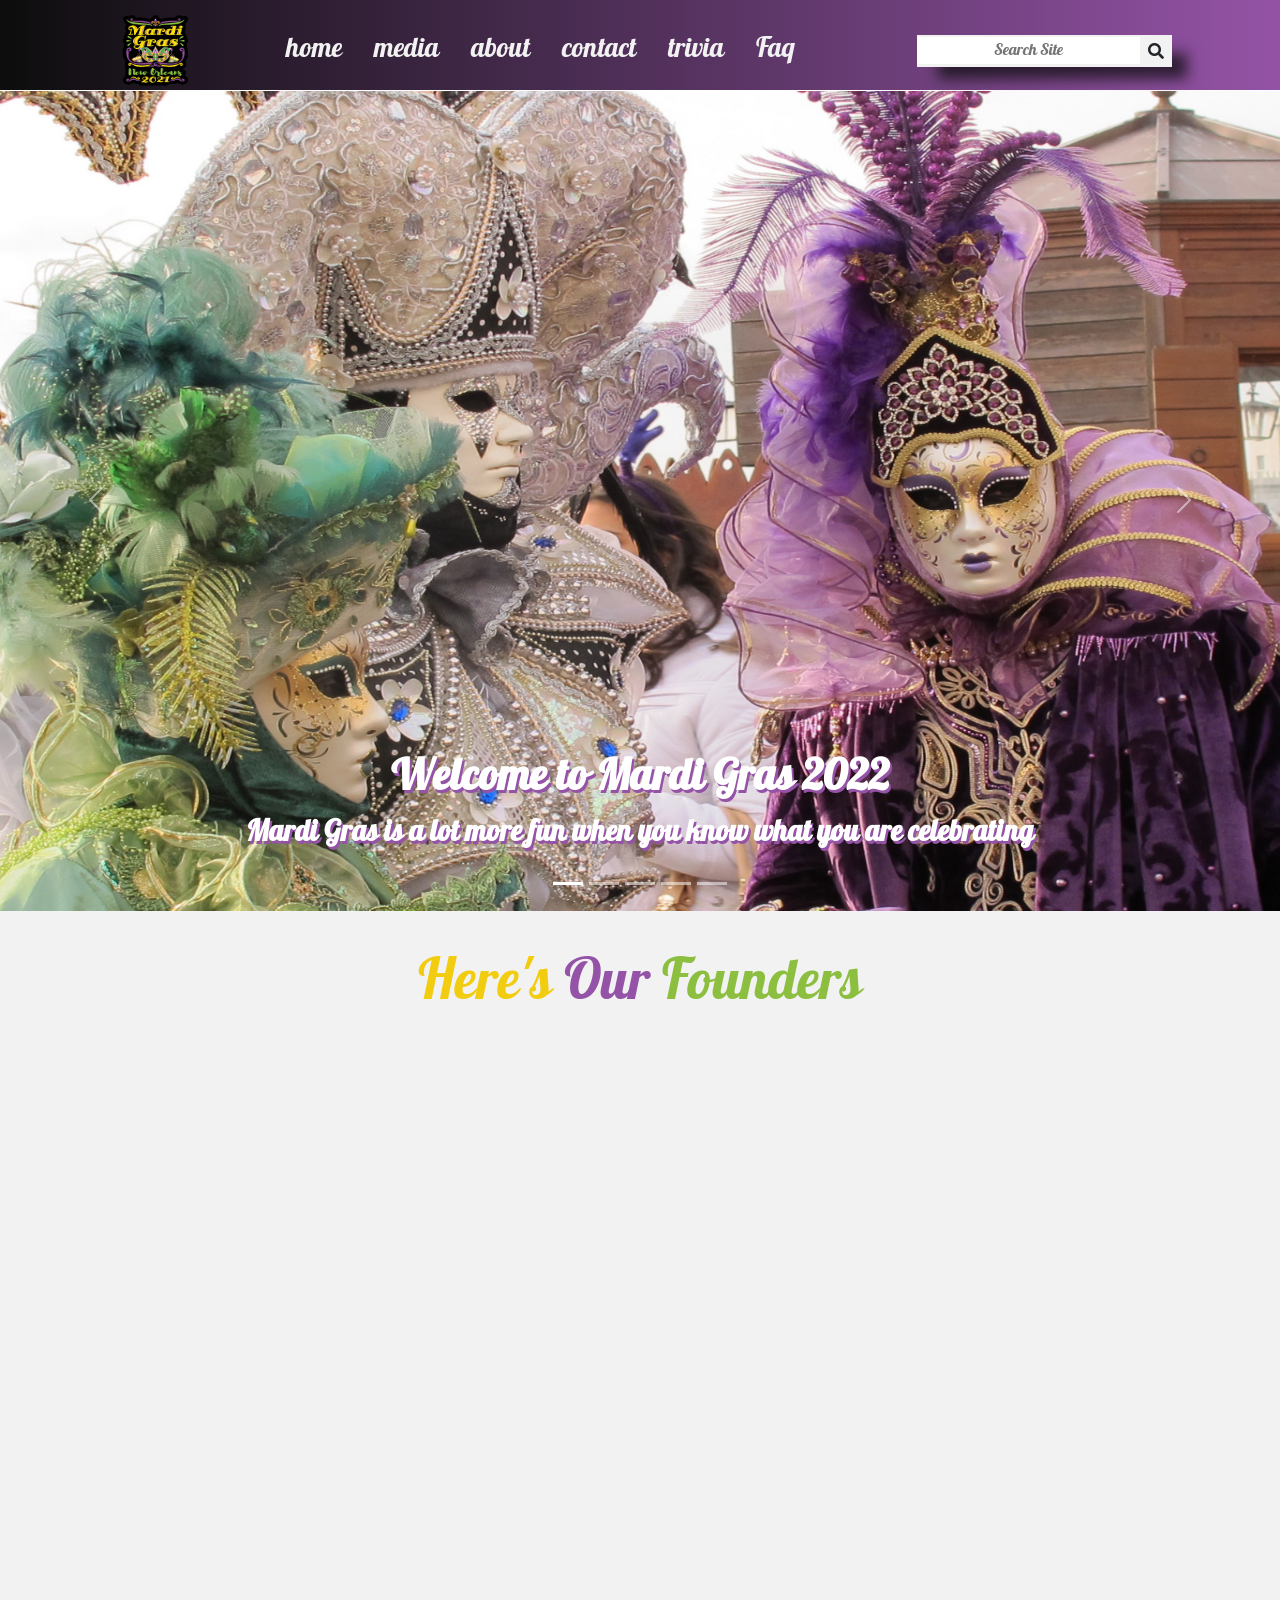
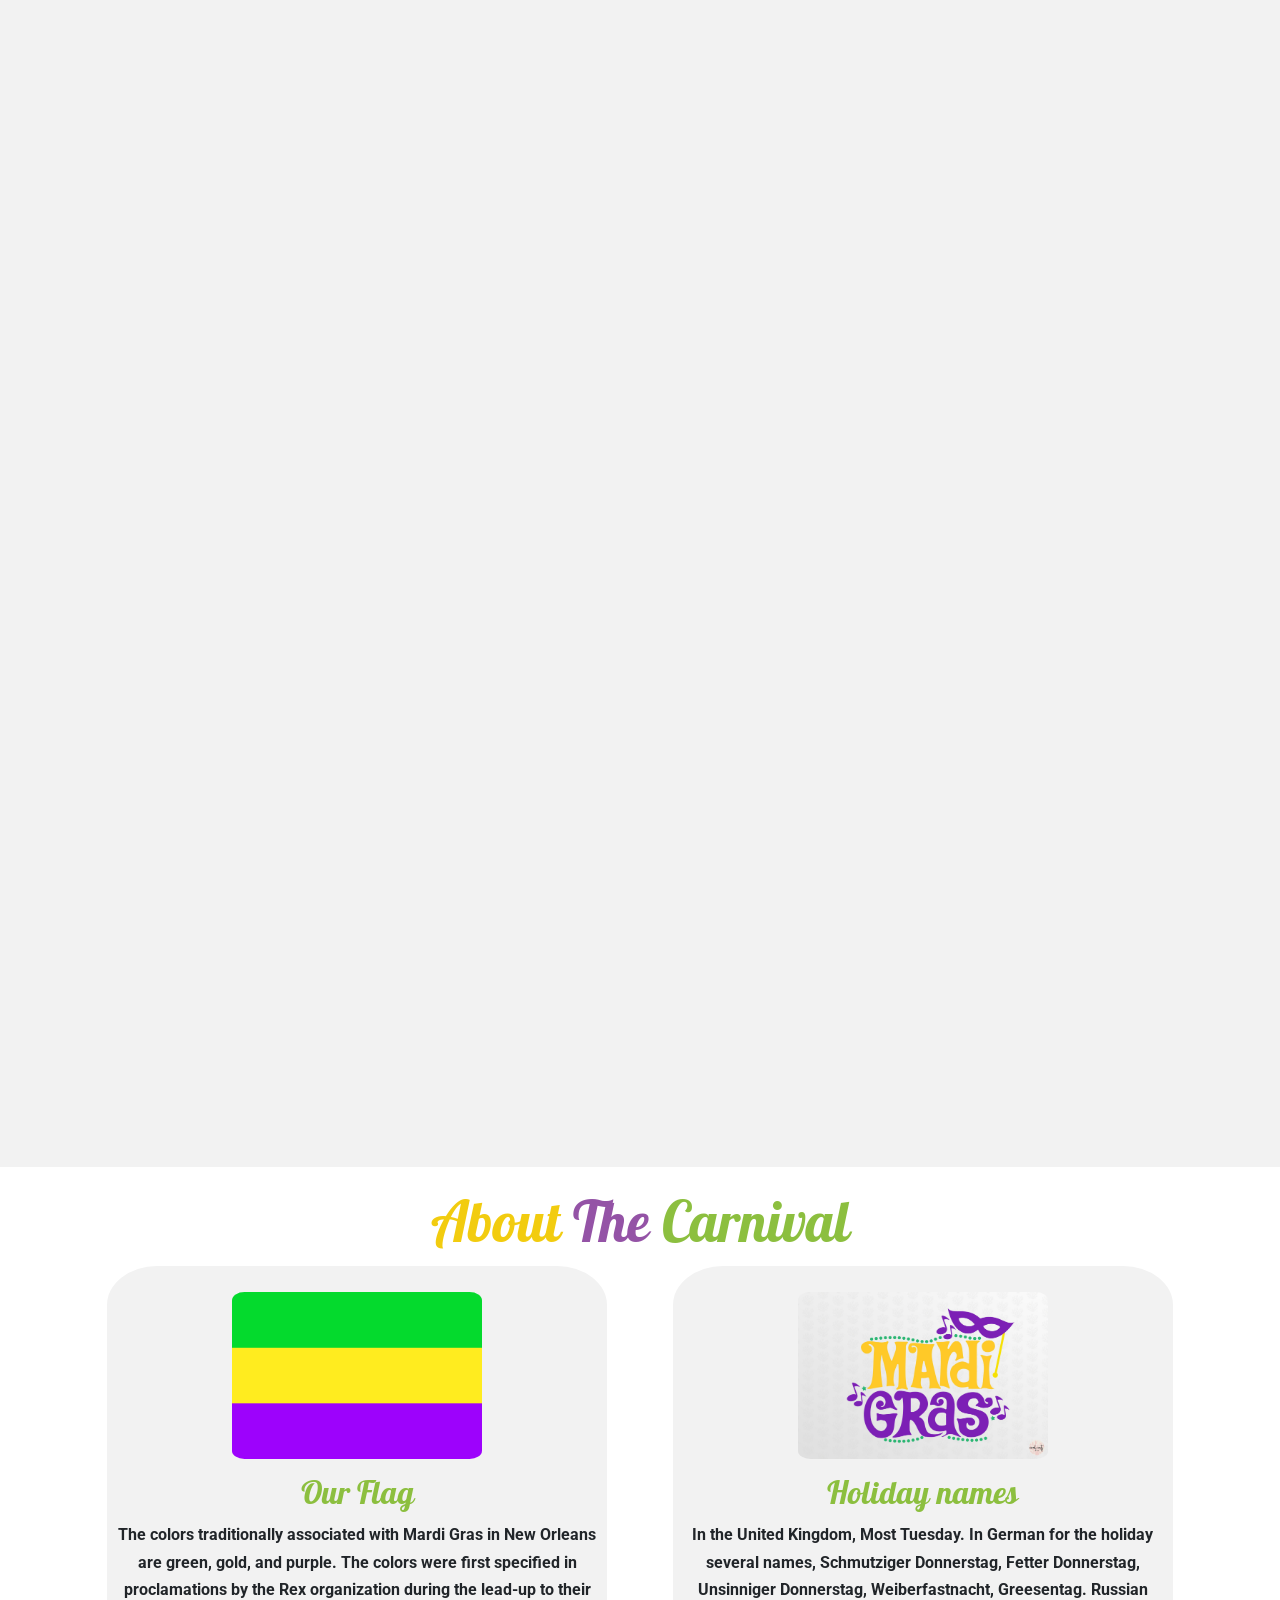
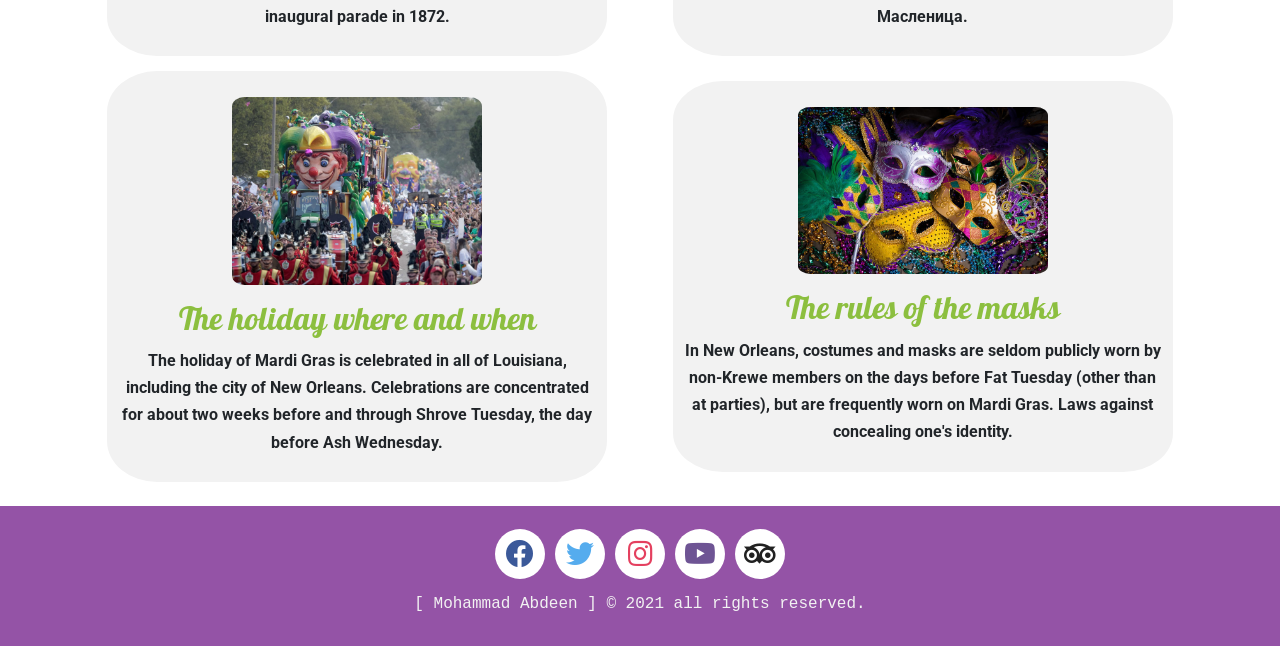
<file: index.html>
<!DOCTYPE html>
<html lang="en">

<head>
    <meta charset="UTF-8">
    <meta http-equiv="X-UA-Compatible" content="IE=edge">
    <meta name="viewport" content="width=device-width, initial-scale=1.0">
    <meta name="theme-color" content="#894D9A" />
    <title>Mardi Gras New Orleans</title>
    <link rel="shortcut icon" href="images/logo.png">
    <!-- BootStrap File -->
    <link rel="stylesheet" href="bootstrap.min.css">
    <!-- Mardi Gras Main File -->
    <link rel="stylesheet" href="style.css">
    <!-- Render All Elements Normaly -->
    <link rel="stylesheet" href="normalize.css">
    <!-- Font Awesome Library -->
    <link rel="stylesheet" href="all.min.css">
    <link rel="stylesheet" href="https://cdnjs.cloudflare.com/ajax/libs/font-awesome/4.7.0/css/font-awesome.min.css">
    <!--AOS -->
    <link rel="stylesheet" href="https://unpkg.com/aos@next/dist/aos.css" />
    <!-- Google Fonts -->
    <!-- Pattaya Font -->
    <link rel="preconnect" href="https://fonts.googleapis.com">
    <link rel="preconnect" href="https://fonts.gstatic.com" crossorigin>
    <link href="https://fonts.googleapis.com/css2?family=Pattaya&display=swap" rel="stylesheet">
    <!-- Henny Penny -->
    <link rel="preconnect" href="https://fonts.googleapis.com">
    <link rel="preconnect" href="https://fonts.gstatic.com" crossorigin>
    <link href="https://fonts.googleapis.com/css2?family=Henny+Penny&display=swap" rel="stylesheet">
    <!-- Roboto Font -->
    <link rel="preconnect" href="https://fonts.googleapis.com">
    <link rel="preconnect" href="https://fonts.gstatic.com" crossorigin>
    <link href="https://fonts.googleapis.com/css2?family=Roboto&display=swap" rel="stylesheet">
    <!-- JavaScript File -->
    <script defer src="script.js"></script>
    <!-- BS JS File -->
    <script src="https://cdn.jsdelivr.net/npm/bootstrap@5.1.0/dist/js/bootstrap.bundle.min.js"
        integrity="sha384-U1DAWAznBHeqEIlVSCgzq+c9gqGAJn5c/t99JyeKa9xxaYpSvHU5awsuZVVFIhvj"
        crossorigin="anonymous"></script>
</head>

<body>
    <!-- Start Header (NavBar) -->
    <header>
        <div class="container-fluid navfluid">
            <div class="container">
                <div class="navbar">
                    <div class="menuBtn">
                        <div class="hamNavMenu"></div>
                    </div>
                    <img class="logoNav" src="images/logo.png" alt="">
                    <div id="linksNav_id" class="linksNav">
                        <a href="index.html">home</a>
                        <a href="media.html">media</a>
                        <a href="about.html">about</a>
                        <a href="contact.html">contact</a>
                        <a href="trivia.html">trivia</a>
                        <a href="faq.html">Faq </a>
                        <a href="#"></a>
                    </div>
                    <div class="search">
                        <input type="text" placeholder="Search Site">
                        <i class="logoS fas fa-search"></i>
                    </div>
                </div>
            </div>
        </div>
    </header>
    <!-- End Header (NavBar) -->
    <!-- Start Slider -->
    <div class="mini-screen-pic">Welcome to Mardi Gras 2022</div>
    <div id="carouselExampleCaptions" class="carousel slide carousel-none" data-bs-ride="carousel">
        <div class="carousel-indicators">
            <button type="button" data-bs-target="#carouselExampleCaptions" data-bs-slide-to="0" class="active"
                aria-current="true" aria-label="Slide 1"></button>
            <button type="button" data-bs-target="#carouselExampleCaptions" data-bs-slide-to="1"
                aria-label="Slide 2"></button>
            <button type="button" data-bs-target="#carouselExampleCaptions" data-bs-slide-to="2"
                aria-label="Slide 3"></button>
            <button type="button" data-bs-target="#carouselExampleCaptions" data-bs-slide-to="3"
                aria-label="Slide 4"></button>
            <button type="button" data-bs-target="#carouselExampleCaptions" data-bs-slide-to="4"
                aria-label="Slide 5"></button>
        </div>
        <div class="carousel-inner">
            <div class="carousel-item active">
                <img src="images/edoardo-maresca-VsIcWolOLNo-unsplash.jpg" class="d-block w-100 sliderPics" alt="...">
                <div class="carousel-caption d-none d-md-block">
                    <h5>Welcome to Mardi Gras 2022</h5>
                    <p>Mardi Gras is a lot more fun when you know what you are celebrating</p>
                </div>
            </div>
            <div class="carousel-item">
                <img src="images/mardi3g.jpg" class="d-block w-100 sliderPics" alt="...">
                <div class="carousel-caption d-none d-md-block">
                    <h5>Mardi Gras Carnival all year long</h5>
                    <p>Come see where Mardi Gras is made</p>
                </div>
            </div>
            <div class="carousel-item">
                <img src="images/pexels-wendy-wei-1190298.jpg" class="d-block w-100 sliderPics" alt="...">
                <div class="carousel-caption d-none d-md-block">
                    <h5>Mardi Gras Carnival all year long</h5>
                    <p>Mardi Gras is a lot more fun when you know what you are celebrating</p>
                </div>
            </div>
            <div class="carousel-item">
                <img src="images/pexels-polina-kovaleva-8404564.jpg" class="d-block w-100 sliderPics" alt="...">
                <div class="carousel-caption d-none d-md-block">
                    <h5>traditionally associated with Mardi</h5>
                    <p>The colors traditionally associated with Mardi Gras in New Orleans are green, gold, and purple
                    </p>
                </div>
            </div>
            <div class="carousel-item">
                <img src="images/mardi5.jpg" class="d-block w-100 sliderPics" alt="...">
                <div class="carousel-caption d-none d-md-block">
                    <h5>Mardi Gras New Orleans</h5>
                    <p>Mardi Gras 2022 falls on Tuesday</p>
                </div>
            </div>
        </div>
        <button class="carousel-control-prev" type="button" data-bs-target="#carouselExampleCaptions"
            data-bs-slide="prev">
            <span class="carousel-control-prev-icon" aria-hidden="true"></span>
            <span class="visually-hidden">Previous</span>
        </button>
        <button class="carousel-control-next" type="button" data-bs-target="#carouselExampleCaptions"
            data-bs-slide="next">
            <span class="carousel-control-next-icon" aria-hidden="true"></span>
            <span class="visually-hidden">Next</span>
        </button>
    </div>
    <!-- End Slider -->
    <!-- Start Founders Cards -->
    <div class="container-fluid Founders">
        <div class="container">
            <h1 class="h1_main"><span class="s1">Here's</span> <span class="s2">Our</span> Founders</h1>
            <section class="card" data-aos="fade-left">
                <img src="images/hotel 1.jpg" alt="">
                <div>
                    <h3>Royal Frenchmen Hotel & Bar</h3>
                    <p>Facing Washington Square in the heart of Faubourg Marigny, the two masonry townhouses at 700-06
                        Frenchmen Street have a
                        commanding presence. The property was originally acquired in 1843 by Julien Lacroix, a
                        Cuban-born businessman and
                        free-man-of-color, who likely oversaw</p>
                    <a href="https://www.royalfrenchmenhotel.com/" class="btn">Vist Site</a>
                </div>
            </section>
            <section class="card" data-aos="fade-right">
                <img src="images/Garden District Hotel.jpg" alt="">
                <div>
                    <h3>Garden District Hotel</h3>
                    <p>16 blocks from the French Quarter
                        15 blocks to the New Orleans Convention Center, Superdome, Museums, and Arts District
                        1.5 miles to Louisiana Superdome/New Orleans Arena
                        3.5 miles to Audubon Zoo
                        12 blocks to the IMAX Theatre and the Aquarium of the Americas</p>
                    <a href="https://www.gardendistricthotelcollection.com/" class="btn">Vist Site</a>
                </div>
            </section>
            <section class="card" data-aos="fade-left">
                <img src="images/st hotel.jpg" alt="">
                <div>
                    <h3>St.Christopher Hotel</h3>
                    <p>Located at the foot of Magazine Street just steps from the hip Warehouse District and historic
                        French Quarter, the Best
                        Western Plus St. Christopher Hotel offers boutique luxury in an exquisite 1800s setting. Dig
                        into a complimentary deluxe
                        breakfast each morning </p>
                    <a href="http://www.stchristopherhotel.com/?_ga=2.238400448.1398064114.1630929499-582848964.1630697011"
                        class="btn">Vist Site</a>
                </div>
            </section>
            <section class="card" data-aos="fade-right">
                <img src="images/holdday.jpg" alt="">
                <div>
                    <h3>Holiday Inn Superdome</h3>
                    <p>Bundle & Save on your next vacation with the Holiday Inn’s Breakfast and Parking Package! Book
                        Now and enjoy a discounted
                        package rate that includes room accommodations, Dig
                        into a complimentary deluxe
                        breakfast each morning of your stay breakfast for two and overnight </p>
                    <a href="https://www.ihg.com/holidayinn/hotels/us/en/new-orleans/msydt/hoteldetail?cm_mmc=GoogleMaps-_-HI-_-US-_-MSYDT"
                        class="btn">Site Link </a>
                </div>
            </section>
        </div>
    </div>
    <!-- End Founders Cards -->
    <!-- Start main -->
    <br>
    <main>
        <div class="container-fluid mainfluidc">
            <div class="container ">
                <h2 class="h1_main"><span class="s1">About</span> <span class="s2">The</span> Carnival</h2>
                <div class="parent-grid">
                    <div class="f1">
                        <img class="imgm" src="images/flag.png" alt="">
                        <h2 class="p-g-h">Our Flag</h2>
                        <p class="p-g-p">The colors traditionally associated with Mardi Gras in New Orleans are green,
                            gold, and
                            purple. The colors were first
                            specified in proclamations by the Rex organization during the lead-up to their inaugural
                            parade in 1872.</p>
                    </div>
                    <div class="f2"><img class="imgm" src="images/mardi gra.jpg" alt="">
                        <h2 class="p-g-h">Holiday names</h2>
                        <p class="p-g-p">In the United Kingdom, Most Tuesday.
                            In German for the holiday several names, Schmutziger Donnerstag, Fetter Donnerstag,
                            Unsinniger Donnerstag,
                            Weiberfastnacht, Greesentag.
                            Russian Масленица.</p>
                    </div>
                    <div class="f3"><img class="imgm" src="images/taalucha.jpg" alt="">
                        <h2 class="p-g-h">The holiday where and when</h2>
                        <p class="p-g-p">The holiday of Mardi Gras is celebrated in all of Louisiana, including the city
                            of New Orleans. Celebrations are
                            concentrated for about two weeks before and through Shrove Tuesday, the day before Ash
                            Wednesday.</p>
                    </div>
                    <div class="f4"><img class="imgm" src="images/mask.jpg" alt="">
                        <h2 class="p-g-h">The rules of the masks</h2>
                        <p class="p-g-p">In New Orleans, costumes and masks are seldom publicly worn by non-Krewe
                            members on the days before Fat Tuesday (other
                            than at parties), but are frequently worn on Mardi Gras. Laws against concealing one's
                            identity.</p>
                    </div>
                </div>
            </div>
        </div>
    </main>
    <!-- End main -->
    <!-- Scroll up pop -->
    <div class="scroll-up">↑</div>
    <!-- End Scroll up pop -->
    <!-- Start Footer -->
    <br>
    <footer>
        <div class="social-buttons">
            <a href="https://www.facebook.com/MardiGras.nola/"
                class="social-buttons__button social-button social-button--facebook" aria-label="Facebook">
                <i class="fab fa-facebook-f"></i>
            </a>
            <a href="https://twitter.com/search?q=%23MardiGras%2C&lang=en"
                class="social-buttons__button social-button social-button--twitter" aria-label="twitter">
                <i class="fab fa-twitter"></i>
            </a>
            <a href="https://www.instagram.com/sydneymardigras/?hl=en"
                class="social-buttons__button social-button social-button--instagram" aria-label="instagram">
                <i class="fab fa-instagram"></i>
            </a>
            <a href="https://youtu.be/EkIZwXbSh-Y" class="social-buttons__button social-button social-button--youtube"
                aria-label="youtube">
                <i class="fab fa-youtube"></i>
            </a>
            <a href="https://www.tripadvisor.com/AttractionProductReview-g60864-d11988014-New_Orleans_Mardi_Gras_World_Behind_the_Scenes_Tour-New_Orleans_Louisiana.html"
                class="social-buttons__button social-button social-button--tripadvisor" aria-label="tripadvisor">
                <i class="fab fa-tripadvisor"></i>
            </a>
        </div>

        <div class="copywrite">
            <h6>[ Mohammad Abdeen ]
                © 2021 all rights reserved.</h6>
        </div>
    </footer>
    <!-- end Footer -->
    <!-- AOS JS -->
    <script src="https://unpkg.com/aos@next/dist/aos.js"></script>
    <script>
        AOS.init({
            offset: 400,
            duration: 1000
        });
    </script>
</body>

</html>
</file>
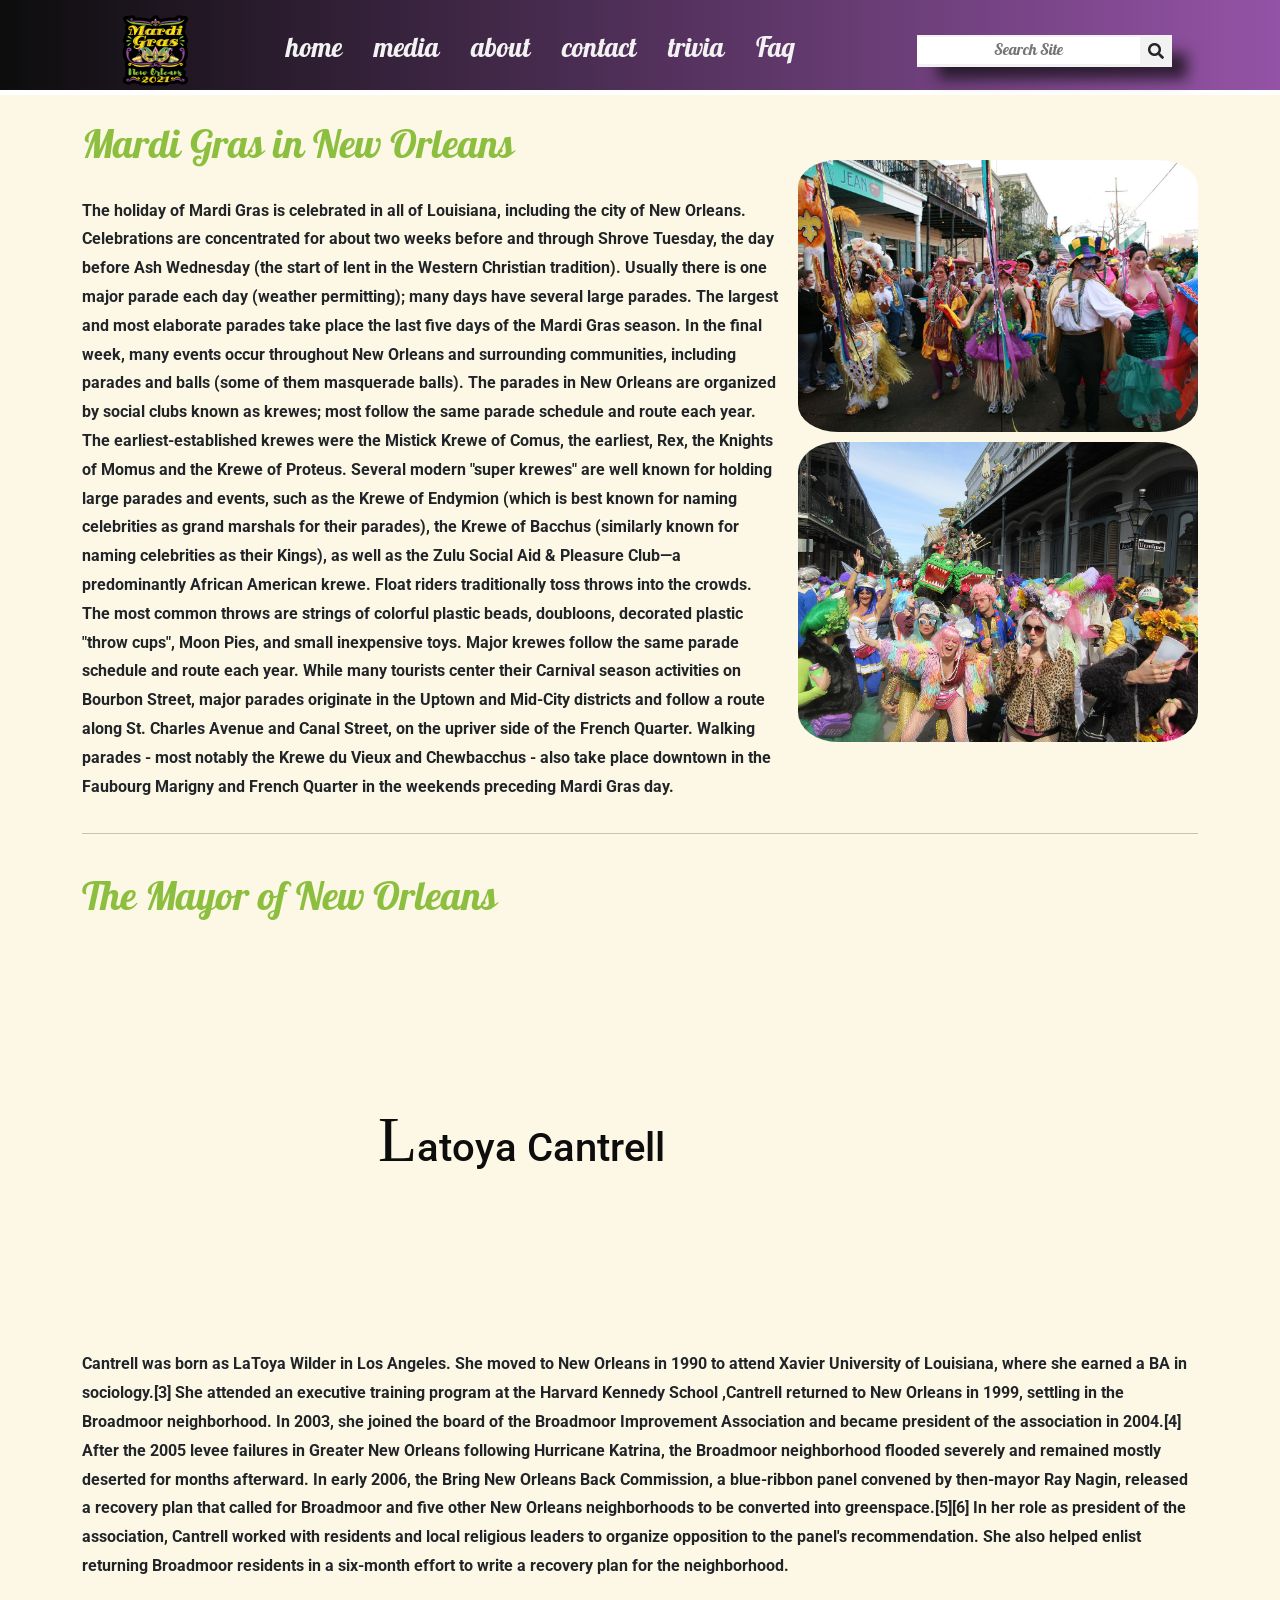
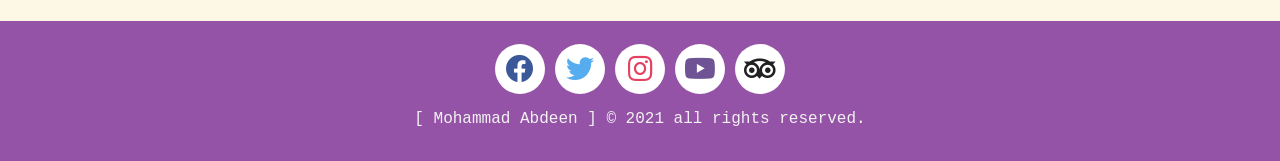
<file: about.html>
<!DOCTYPE html>
<html lang="en">

<head>
    <meta charset="UTF-8">
    <meta http-equiv="X-UA-Compatible" content="IE=edge">
    <meta name="viewport" content="width=device-width, initial-scale=1.0">
    <meta name="theme-color" content="#894D9A" />
    <title>Mardi Gras New Orleans</title>
    <link rel="shortcut icon" href="images/logo.png">
    <!-- BootStrap File -->
    <link rel="stylesheet" href="bootstrap.min.css">
    <!-- Mardi Gras Main File -->
    <link rel="stylesheet" href="style.css">
    <!-- Render All Elements Normaly -->
    <link rel="stylesheet" href="normalize.css">
    <!-- Font Awesome Library -->
    <link rel="stylesheet" href="all.min.css">
    <link rel="stylesheet" href="https://cdnjs.cloudflare.com/ajax/libs/font-awesome/4.7.0/css/font-awesome.min.css">
    <!--AOS -->
    <link rel="stylesheet" href="https://unpkg.com/aos@next/dist/aos.css" />
    <!-- Google Fonts -->
    <!-- Pattaya Font -->
    <link rel="preconnect" href="https://fonts.googleapis.com">
    <link rel="preconnect" href="https://fonts.gstatic.com" crossorigin>
    <link href="https://fonts.googleapis.com/css2?family=Pattaya&display=swap" rel="stylesheet">
    <!-- Henny Penny -->
    <link rel="preconnect" href="https://fonts.googleapis.com">
    <link rel="preconnect" href="https://fonts.gstatic.com" crossorigin>
    <link href="https://fonts.googleapis.com/css2?family=Henny+Penny&display=swap" rel="stylesheet">
    <!-- Roboto Font -->
    <link rel="preconnect" href="https://fonts.googleapis.com">
    <link rel="preconnect" href="https://fonts.gstatic.com" crossorigin>
    <link href="https://fonts.googleapis.com/css2?family=Roboto&display=swap" rel="stylesheet">
    <!-- JavaScript File -->
    <script defer src="script.js"></script>
    <!-- About JS File -->
    <script defer src="about.js"></script>
    <!-- BS JS File -->
    <script src="https://cdn.jsdelivr.net/npm/bootstrap@5.1.0/dist/js/bootstrap.bundle.min.js"
        integrity="sha384-U1DAWAznBHeqEIlVSCgzq+c9gqGAJn5c/t99JyeKa9xxaYpSvHU5awsuZVVFIhvj"
        crossorigin="anonymous"></script>
</head>

<body>
    <!-- Start Header (NavBar) -->
    <header>
        <div class="container-fluid navfluid">
            <div class="container">
                <div class="navbar">
                    <div class="menuBtn">
                        <div class="hamNavMenu"></div>
                    </div>
                    <img class="logoNav" src="images/logo.png" alt="">
                    <div id="linksNav_id" class="linksNav">
                        <a href="index.html">home</a>
                        <a href="media.html">media</a>
                        <a href="about.html">about</a>
                        <a href="contact.html">contact</a>
                        <a href="trivia.html">trivia</a>
                        <a href="faq.html">Faq </a>
                        <a href="#"></a>
                    </div>
                    <div class="search">
                        <input type="text" placeholder="Search Site">
                        <i class="logoS fas fa-search"></i>
                    </div>
                </div>
            </div>
        </div>
    </header>
    <!-- End Header (NavBar) -->
    <!-- Start About -->
    <article>
        <div class="container-fluid about">
            <div class="container">
                <div class="box">
                    <div class="imgeabout"><img src="images/aboutimg.jpg" alt="">
                        <img src="images/abou2t.jpg" alt="">
                    </div>
                    <button id="btnShowMore">Show More</button>
                    <div class="textbox">
                        <h1>Mardi Gras in New Orleans</h1>
                        <p> The holiday of Mardi Gras is celebrated in all of
                            Louisiana, including the city of New
                            Orleans.
                            Celebrations are
                            concentrated for about two weeks before and through Shrove Tuesday, the day before Ash
                            Wednesday
                            (the start of lent in
                            the Western Christian tradition). Usually there is one major parade each day (weather
                            permitting); many days have
                            several large parades. The largest and most elaborate parades take place the last five days
                            of
                            the Mardi Gras season. In
                            the final week, many events occur throughout New Orleans and surrounding communities,
                            including
                            parades and balls (some
                            of them masquerade balls).
                            <span class="hidden">The parades in New Orleans are organized by social clubs known as
                                krewes;
                                most follow
                                the
                                same
                                parade schedule and route
                                each year. The earliest-established krewes were the Mistick Krewe of Comus, the
                                earliest,
                                Rex,
                                the Knights of Momus and
                                the Krewe of Proteus. Several modern "super krewes" are well known for holding large
                                parades
                                and
                                events, such as the
                                Krewe of Endymion (which is best known for naming celebrities as grand marshals for
                                their
                                parades), the Krewe of Bacchus
                                (similarly known for naming celebrities as their Kings), as well as the Zulu Social Aid
                                &
                                Pleasure Club—a predominantly
                                African American krewe. Float riders traditionally toss throws into the crowds. The most
                                common
                                throws are strings of
                                colorful plastic beads, doubloons, decorated plastic "throw cups", Moon Pies, and small
                                inexpensive toys. Major krewes
                                follow the same parade schedule and route each year.
                                While many tourists center their Carnival season activities on Bourbon Street, major
                                parades
                                originate in the Uptown and
                                Mid-City districts and follow a route along St. Charles Avenue and Canal Street, on the
                                upriver
                                side of the French
                                Quarter. Walking parades - most notably the Krewe du Vieux and Chewbacchus - also take
                                place
                                downtown in the Faubourg
                                Marigny and French Quarter in the weekends preceding Mardi Gras day.</span>
                        </p>
                    </div>
                </div>
                <hr>
                <br>
                <h2 class="h2_box2">The Mayor of New Orleans</h2>
                <br>
                <div class="box2">
                    <img data-aos="flip-left" class="imgeLatoya" src="/images/LaToya_Cantrell_(cropped).jpg" alt="">
                    <h3 class="h3_latoy">Latoya Cantrell</h3>
                    <br>
                    <p>Cantrell was born as LaToya Wilder in Los Angeles. She moved to New Orleans in 1990 to attend
                        Xavier University of
                        Louisiana, where she earned a BA in sociology.[3] She attended an executive training program at
                        the Harvard Kennedy
                        School ,Cantrell returned to New Orleans in 1999, settling in the Broadmoor neighborhood. In
                        2003, she joined the board of the
                        Broadmoor Improvement Association and became president of the association in 2004.[4] After the
                        2005 levee failures in
                        Greater New Orleans following Hurricane Katrina, the Broadmoor neighborhood flooded severely and
                        remained mostly
                        deserted for months afterward. In early 2006, the Bring New Orleans Back Commission, a
                        blue-ribbon panel convened by
                        then-mayor Ray Nagin, released a recovery plan that called for Broadmoor and five other New
                        Orleans neighborhoods to be
                        converted into greenspace.[5][6] In her role as president of the association, Cantrell worked
                        with residents and local
                        religious leaders to organize opposition to the panel's recommendation. She also helped enlist
                        returning Broadmoor
                        residents in a six-month effort to write a recovery plan for the neighborhood.</p>
                </div>
            </div><br>
        </div>
    </article>
    <!-- End About -->
    <!-- Start Footer -->
    <footer>
        <div class="social-buttons">
            <a href="https://www.facebook.com/MardiGras.nola/"
                class="social-buttons__button social-button social-button--facebook" aria-label="Facebook">
                <i class="fab fa-facebook-f"></i>
            </a>
            <a href="https://twitter.com/search?q=%23MardiGras%2C&lang=en"
                class="social-buttons__button social-button social-button--twitter" aria-label="twitter">
                <i class="fab fa-twitter"></i>
            </a>
            <a href="https://www.instagram.com/sydneymardigras/?hl=en"
                class="social-buttons__button social-button social-button--instagram" aria-label="instagram">
                <i class="fab fa-instagram"></i>
            </a>
            <a href="https://youtu.be/EkIZwXbSh-Y" class="social-buttons__button social-button social-button--youtube"
                aria-label="youtube">
                <i class="fab fa-youtube"></i>
            </a>
            <a href="https://www.tripadvisor.com/AttractionProductReview-g60864-d11988014-New_Orleans_Mardi_Gras_World_Behind_the_Scenes_Tour-New_Orleans_Louisiana.html"
                class="social-buttons__button social-button social-button--tripadvisor" aria-label="tripadvisor">
                <i class="fab fa-tripadvisor"></i>
            </a>
        </div>

        <div class="copywrite">
            <h6>[ Mohammad Abdeen ]
                © 2021 all rights reserved.</h6>
        </div>
    </footer>
    <!-- end Footer -->
    <!-- AOS JS -->
    <script src="https://unpkg.com/aos@next/dist/aos.js"></script>
    <script>
        AOS.init({
            offset: 400,
            duration: 1000
        });
    </script>
</body>

</html>
</file>
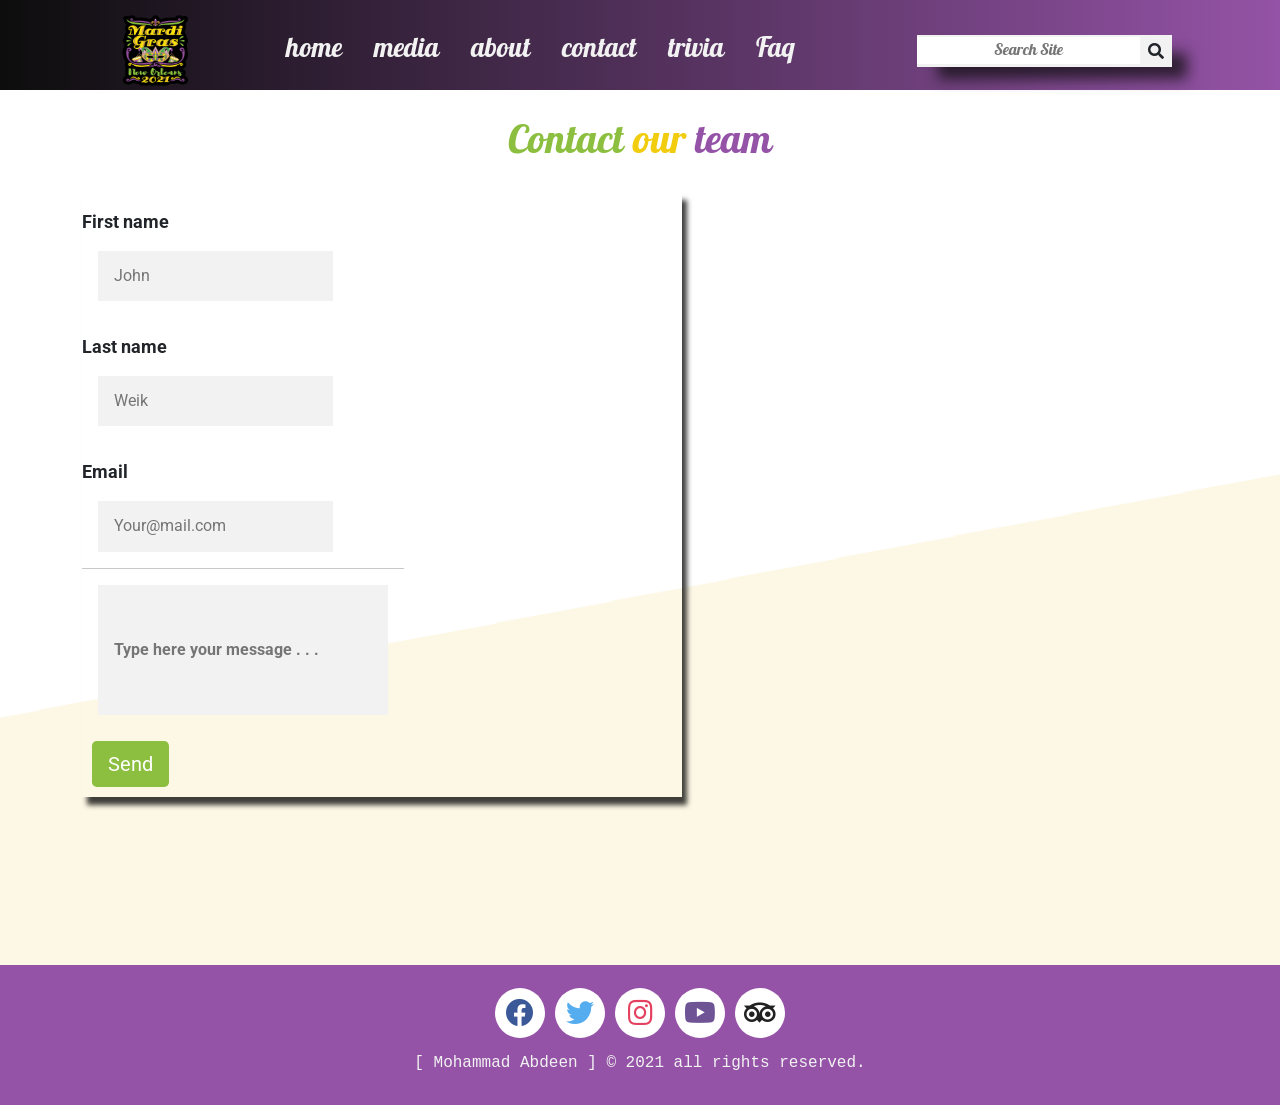
<file: contact.html>
<!DOCTYPE html>
<html lang="en">

<head>
    <meta charset="UTF-8">
    <meta http-equiv="X-UA-Compatible" content="IE=edge">
    <meta name="viewport" content="width=device-width, initial-scale=1.0">
    <meta name="theme-color" content="#894D9A" />
    <title>Mardi Gras New Orleans</title>
    <link rel="shortcut icon" href="images/logo.png">
    <!-- BootStrap File -->
    <link rel="stylesheet" href="bootstrap.min.css">
    <!-- Mardi Gras Main File -->
    <link rel="stylesheet" href="style.css">
    <!-- Render All Elements Normaly -->
    <link rel="stylesheet" href="normalize.css">
    <!-- Font Awesome Library -->
    <link rel="stylesheet" href="all.min.css">
    <link rel="stylesheet" href="https://cdnjs.cloudflare.com/ajax/libs/font-awesome/4.7.0/css/font-awesome.min.css">
    <!-- Google Fonts -->
    <!-- Pattaya Font -->
    <link rel="preconnect" href="https://fonts.googleapis.com">
    <link rel="preconnect" href="https://fonts.gstatic.com" crossorigin>
    <link href="https://fonts.googleapis.com/css2?family=Pattaya&display=swap" rel="stylesheet">
    <!-- Roboto Font -->
    <link rel="preconnect" href="https://fonts.googleapis.com">
    <link rel="preconnect" href="https://fonts.gstatic.com" crossorigin>
    <link href="https://fonts.googleapis.com/css2?family=Roboto&display=swap" rel="stylesheet">
    <!-- JavaScript File -->
    <script defer src="script.js"></script>
    <!-- contact Js File -->
    <script defer src="contact.js"> </script>
</head>

<body>
    <!-- Start Header (NavBar) -->
    <header>
        <div class="container-fluid navfluid">
            <div class="container">
                <div class="navbar">
                    <div class="menuBtn">
                        <div class="hamNavMenu"></div>
                    </div>
                    <img class="logoNav" src="images/logo.png" alt="">
                    <div id="linksNav_id" class="linksNav">
                        <a href="index.html">home</a>
                        <a href="media.html">media</a>
                        <a href="about.html">about</a>
                        <a href="contact.html">contact</a>
                        <a href="trivia.html">trivia</a>
                        <a href="faq.html">Faq</a>
                        <a href="#"></a>
                    </div>
                    <div class="search">
                        <input type="text" placeholder="Search Site">
                        <i class="logoS fas fa-search"></i>
                    </div>
                </div>
            </div>
        </div>
    </header>
    <!-- End Header (NavBar) -->
    <!-- Start Contact -->
    <div class="container-fluid contacts">
        <div class="container">
            <h1>Contact <span class="s1">our</span> <span class="s2">team</span></h1>
            <h2 class="hh2H">Thank you, we received your message.</h2>
            <div class="boxForm">
                <form>
                    <div>
                        <label for="name">First name </label>
                        <input required id="name" type="text" placeholder="John">
                        <div id="checkName">Not Valid *</div>
                    </div>
                    <div>
                        <label for="lastName">Last name </label>
                        <input id="lastName" type="text" placeholder="Weik">
                        <div id="checkLast">Not Valid *</div>
                    </div>
                    <div>
                        <label for="mail">Email</label>
                        <input id="mail" type="email" placeholder="Your@mail.com">
                        <div id="checkmail">Not Valid *</div>
                    </div>
                    <hr>
                    <input id="else" class="msgbox" type="text" placeholder="Type here your message . . . ">
                    <a href="#" id="sendBtn" class="btn btn-primary btn-lg active btn123" role="button"
                        aria-pressed="true">Send</a>
                </form>
            </div>
            <br>
            <br>
            <br>
            <br>
            <br>
            <br>
            <br>
        </div>
    </div>
    <!-- End Contact -->
    <!-- Start Footer -->
    <footer>
        <div class="social-buttons">
            <a href="https://www.facebook.com/MardiGras.nola/"
                class="social-buttons__button social-button social-button--facebook" aria-label="Facebook">
                <i class="fab fa-facebook-f"></i>
            </a>
            <a href="https://twitter.com/search?q=%23MardiGras%2C&lang=en"
                class="social-buttons__button social-button social-button--twitter" aria-label="twitter">
                <i class="fab fa-twitter"></i>
            </a>
            <a href="https://www.instagram.com/sydneymardigras/?hl=en"
                class="social-buttons__button social-button social-button--instagram" aria-label="instagram">
                <i class="fab fa-instagram"></i>
            </a>
            <a href="https://youtu.be/EkIZwXbSh-Y" class="social-buttons__button social-button social-button--youtube"
                aria-label="youtube">
                <i class="fab fa-youtube"></i>
            </a>
            <a href="https://www.tripadvisor.com/AttractionProductReview-g60864-d11988014-New_Orleans_Mardi_Gras_World_Behind_the_Scenes_Tour-New_Orleans_Louisiana.html"
                class="social-buttons__button social-button social-button--tripadvisor" aria-label="tripadvisor">
                <i class="fab fa-tripadvisor"></i>
            </a>
        </div>

        <div class="copywrite">
            <h6>[ Mohammad Abdeen ]
                © 2021 all rights reserved.</h6>
        </div>
    </footer>
    <!-- end Footer -->
</body>

</html>
</file>
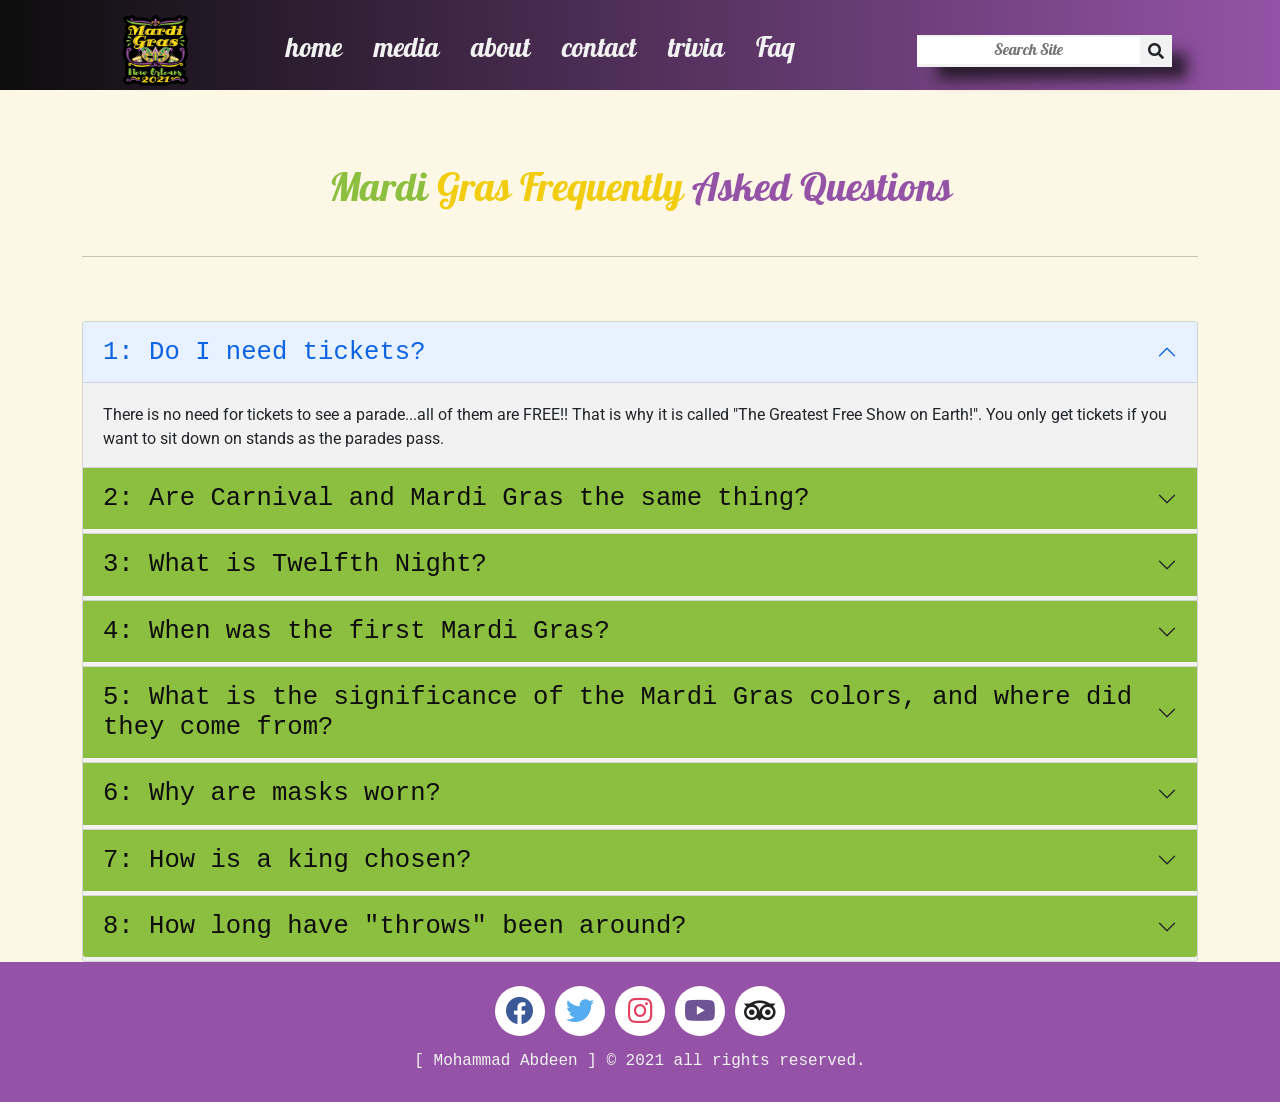
<file: faq.html>
<!DOCTYPE html>
<html lang="en">

<head>
    <meta charset="UTF-8">
    <meta http-equiv="X-UA-Compatible" content="IE=edge">
    <meta name="viewport" content="width=device-width, initial-scale=1.0">
    <meta name="theme-color" content="#894D9A" />
    <title>Mardi Gras New Orleans</title>
    <link rel="shortcut icon" href="images/logo.png">
    <!-- BootStrap File -->
    <link rel="stylesheet" href="bootstrap.min.css">
    <!-- Mardi Gras Main File -->
    <link rel="stylesheet" href="style.css">
    <!-- Render All Elements Normaly -->
    <link rel="stylesheet" href="normalize.css">
    <!-- Font Awesome Library -->
    <link rel="stylesheet" href="all.min.css">
    <link rel="stylesheet" href="https://cdnjs.cloudflare.com/ajax/libs/font-awesome/4.7.0/css/font-awesome.min.css">
    <!--AOS -->
    <link rel="stylesheet" href="https://unpkg.com/aos@next/dist/aos.css" />
    <!-- Google Fonts -->
    <!-- Pattaya Font -->
    <link rel="preconnect" href="https://fonts.googleapis.com">
    <link rel="preconnect" href="https://fonts.gstatic.com" crossorigin>
    <link href="https://fonts.googleapis.com/css2?family=Pattaya&display=swap" rel="stylesheet">
    <!-- Henny Penny -->
    <link rel="preconnect" href="https://fonts.googleapis.com">
    <link rel="preconnect" href="https://fonts.gstatic.com" crossorigin>
    <link href="https://fonts.googleapis.com/css2?family=Henny+Penny&display=swap" rel="stylesheet">
    <!-- Roboto Font -->
    <link rel="preconnect" href="https://fonts.googleapis.com">
    <link rel="preconnect" href="https://fonts.gstatic.com" crossorigin>
    <link href="https://fonts.googleapis.com/css2?family=Roboto&display=swap" rel="stylesheet">
    <!-- JavaScript File -->
    <script defer src="script.js"></script>
    <!-- Trivia media page -->
    <script defer src="trivia.js"></script>
    <!-- BS JS File -->
    <script src="https://cdn.jsdelivr.net/npm/bootstrap@5.1.0/dist/js/bootstrap.bundle.min.js"
        integrity="sha384-U1DAWAznBHeqEIlVSCgzq+c9gqGAJn5c/t99JyeKa9xxaYpSvHU5awsuZVVFIhvj"
        crossorigin="anonymous"></script>
</head>

<body>
    <!-- Start Header (NavBar) -->
    <header>
        <div class="container-fluid navfluid">
            <div class="container">
                <div class="navbar">
                    <div class="menuBtn">
                        <div class="hamNavMenu"></div>
                    </div>
                    <img class="logoNav" src="images/logo.png" alt="">
                    <div id="linksNav_id" class="linksNav">
                        <a href="index.html">home</a>
                        <a href="media.html">media</a>
                        <a href="about.html">about</a>
                        <a href="contact.html">contact</a>
                        <a href="trivia.html">trivia</a>
                        <a href="faq.html">Faq</a>
                        <a href="#"></a>
                    </div>
                    <div class="search">
                        <input type="text" placeholder="Search Site">
                        <i class="logoS fas fa-search"></i>
                    </div>
                </div>
            </div>
        </div>
    </header>
    <!-- End Header (NavBar) -->
    <!-- Start Trivia -->
    <div class="container-fluid acc">
        <div class="container">
            <div class="boxfaq">
                <br>
                <br>
                <h1><span class="green">Mardi</span> <span class="ppp">Gras Frequently</span>
                    <span class="yellow">Asked Questions</span>
                </h1>
                <hr>
                <br>
                <br>
                <div class="accordion" id="accordionExample">
                    <div class="accordion-item">
                        <h2 class="accordion-header" id="headingOne">
                            <button class="accordion-button" type="button" data-bs-toggle="collapse"
                                data-bs-target="#collapseOne" aria-expanded="true" aria-controls="collapseOne">
                                1: Do I need tickets?
                            </button>
                        </h2>
                        <div id="collapseOne" class="accordion-collapse collapse show" aria-labelledby="headingOne"
                            data-bs-parent="#accordionExample">
                            <div class="accordion-body">
                                There is no need for tickets to see a parade...all of them are FREE!! That is why it is
                                called "The Greatest Free Show
                                on Earth!". You only get tickets if you want to sit down on stands as the parades pass.
                            </div>
                        </div>
                    </div>
                    <div class="accordion-item">
                        <h2 class="accordion-header" id="headingTwo">
                            <button class="accordion-button collapsed" type="button" data-bs-toggle="collapse"
                                data-bs-target="#collapseTwo" aria-expanded="false" aria-controls="collapseTwo">
                                2: Are Carnival and Mardi Gras the same thing?
                            </button>
                        </h2>
                        <div id="collapseTwo" class="accordion-collapse collapse" aria-labelledby="headingTwo"
                            data-bs-parent="#accordionExample">
                            <div class="accordion-body">
                                Technically, "Carnival" refers to the period of feasting and fun that begins on January
                                6 (see question below) and ends
                                on Mardi Gras (Fat Tuesday), the final day of revelry before Ash Wednesday when Lent
                                begins. It is also common for
                                people to refer to the entire season as Mardi Gras and, for clarity, to call Fat Tuesday
                                "Mardi Gras Day." Locals tend
                                to call the season "Carnival" and, to us, the last two weekends leading up to Tuesday
                                are"Mardi Gras."
                            </div>
                        </div>
                    </div>
                    <div class="accordion-item">
                        <h2 class="accordion-header" id="headingThree">
                            <button class="accordion-button collapsed" type="button" data-bs-toggle="collapse"
                                data-bs-target="#collapseThree" aria-expanded="false" aria-controls="collapseThree">
                                3: What is Twelfth Night?
                            </button>
                        </h2>
                        <div id="collapseThree" class="accordion-collapse collapse" aria-labelledby="headingThree"
                            data-bs-parent="#accordionExample">
                            <div class="accordion-body">
                                Twelfth Night (aka, the Feast of the Epiphany and Three Kings' Day) is January 6th and
                                is the official start of Mardi
                                Gras every year. While the date of Fat Tuesday changes, Twelfth Night does not.
                            </div>
                        </div>
                    </div>
                    <div class="accordion-item">
                        <h2 class="accordion-header" id="headingThree">
                            <button class="accordion-button collapsed" type="button" data-bs-toggle="collapse"
                                data-bs-target="#collapseFour" aria-expanded="false" aria-controls="collapseFour">
                                4: When was the first Mardi Gras?
                            </button>
                        </h2>
                        <div id="collapseFour" class="accordion-collapse collapse" aria-labelledby="headingThree"
                            data-bs-parent="#accordionExample">
                            <div class="accordion-body">
                                The first Mardi Gras parade was held in New Orleans on Feb. 24, 1857 by the Krewe of
                                Comus. They began the tradition of
                                presenting a parade with floats and following it with a ball for the krewe and their
                                guests.
                            </div>
                        </div>
                    </div>
                    <div class="accordion-item">
                        <h2 class="accordion-header" id="headingFive">
                            <button class="accordion-button collapsed" type="button" data-bs-toggle="collapse"
                                data-bs-target="#collapseFive" aria-expanded="false" aria-controls="collapseFive">
                                5: What is the significance of the Mardi Gras colors, and where did they come from?
                            </button>
                        </h2>
                        <div id="collapseFive" class="accordion-collapse collapse" aria-labelledby="headingThree"
                            data-bs-parent="#accordionExample">
                            <div class="accordion-body">
                                Rex, the King of Carnival, selected the Mardi Gras colors and assigned meaning to them
                                in 1892. Purple stands for
                                justice, green for faith, and gold for power.
                            </div>
                        </div>
                    </div>
                    <div class="accordion-item">
                        <h2 class="accordion-header" id="headingSix">
                            <button class="accordion-button collapsed" type="button" data-bs-toggle="collapse"
                                data-bs-target="#collapseSix" aria-expanded="false" aria-controls="collapseSix">
                                6: Why are masks worn?
                            </button>
                        </h2>
                        <div id="collapseSix" class="accordion-collapse collapse" aria-labelledby="headingThree"
                            data-bs-parent="#accordionExample">
                            <div class="accordion-body">
                                By law, float riders must always have a mask on. On Fat Tuesday, masking is legal for
                                everyone else, and the elaborate
                                masks that some wear add to the fun.
                            </div>
                        </div>
                    </div>
                    <div class="accordion-item">
                        <h2 class="accordion-header" id="headingSeven">
                            <button class="accordion-button collapsed" type="button" data-bs-toggle="collapse"
                                data-bs-target="#collapseSeven" aria-expanded="false" aria-controls="collapseSeven">
                                7: How is a king chosen?
                            </button>
                        </h2>
                        <div id="collapseSeven" class="accordion-collapse collapse" aria-labelledby="headingThree"
                            data-bs-parent="#accordionExample">
                            <div class="accordion-body">
                                The method of selecting a king varies from krewe to krewe. Some krewes hold random
                                drawings, while others invite a
                                celebrity guest to be their king. Rex, the King of Carnival, is chosen by the School of
                                Design, who sponsors the Rex
                                parade. His identity is revealed the day before the parade.
                            </div>
                        </div>
                    </div>
                    <div class="accordion-item">
                        <h2 class="accordion-header" id="heading8">
                            <button class="accordion-button collapsed" type="button" data-bs-toggle="collapse"
                                data-bs-target="#collapse8" aria-expanded="false" aria-controls="collapse8">
                                8: How long have "throws" been around?
                            </button>
                        </h2>
                        <div id="collapse8" class="accordion-collapse collapse" aria-labelledby="headingThree"
                            data-bs-parent="#accordionExample">
                            <div class="accordion-body">
                                The tradition of float riders throwing trinkets to the crowds began in the 1870s, and
                                continues today. Typical throws
                                include beads, cups, doubloons and stuffed animals.
                            </div>
                        </div>
                    </div>
                </div>

            </div>
        </div>
    </div>
    <!-- End Trivia -->
    <!-- Start Footer -->
    <footer>
        <div class="social-buttons">
            <a href="https://www.facebook.com/MardiGras.nola/"
                class="social-buttons__button social-button social-button--facebook" aria-label="Facebook">
                <i class="fab fa-facebook-f"></i>
            </a>
            <a href="https://twitter.com/search?q=%23MardiGras%2C&lang=en"
                class="social-buttons__button social-button social-button--twitter" aria-label="twitter">
                <i class="fab fa-twitter"></i>
            </a>
            <a href="https://www.instagram.com/sydneymardigras/?hl=en"
                class="social-buttons__button social-button social-button--instagram" aria-label="instagram">
                <i class="fab fa-instagram"></i>
            </a>
            <a href="https://youtu.be/EkIZwXbSh-Y" class="social-buttons__button social-button social-button--youtube"
                aria-label="youtube">
                <i class="fab fa-youtube"></i>
            </a>
            <a href="https://www.tripadvisor.com/AttractionProductReview-g60864-d11988014-New_Orleans_Mardi_Gras_World_Behind_the_Scenes_Tour-New_Orleans_Louisiana.html"
                class="social-buttons__button social-button social-button--tripadvisor" aria-label="tripadvisor">
                <i class="fab fa-tripadvisor"></i>
            </a>
        </div>

        <div class="copywrite">
            <h6>[ Mohammad Abdeen ]
                © 2021 all rights reserved.</h6>
        </div>
    </footer>
    <!-- end Footer -->
    <!-- AOS JS -->
    <script src="https://unpkg.com/aos@next/dist/aos.js"></script>
    <script>
        AOS.init({
            offset: 400,
            duration: 1000
        });
    </script>
</body>

</html>
</file>
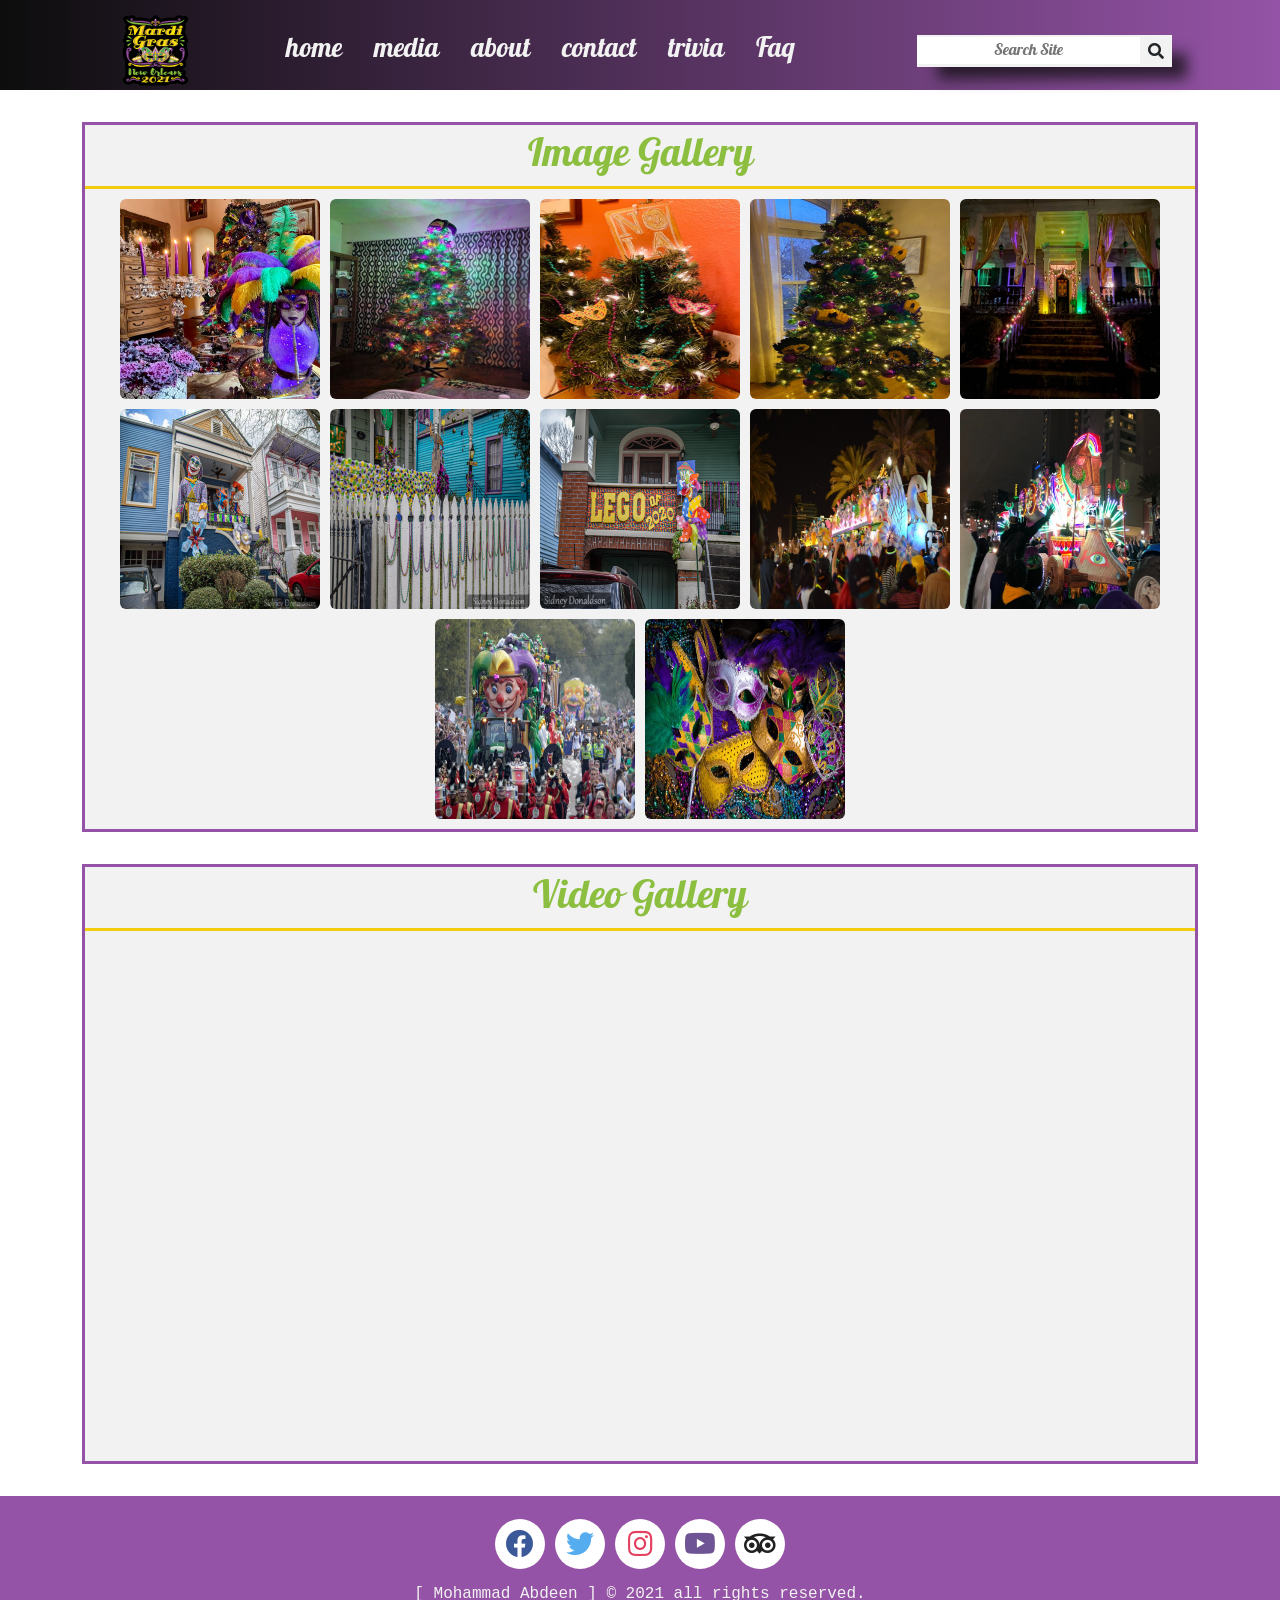
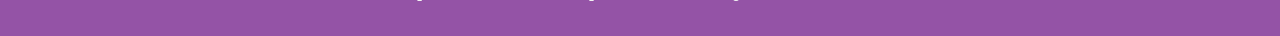
<file: media.html>
<!DOCTYPE html>
<html lang="en">

<head>
    <meta charset="UTF-8">
    <meta http-equiv="X-UA-Compatible" content="IE=edge">
    <meta name="viewport" content="width=device-width, initial-scale=1.0">
    <meta name="theme-color" content="#894D9A" />
    <title>Mardi Gras New Orleans</title>
    <link rel="shortcut icon" href="images/logo.png">
    <!-- BootStrap File -->
    <link rel="stylesheet" href="bootstrap.min.css">
    <!-- Mardi Gras Main File -->
    <link rel="stylesheet" href="style.css">
    <!-- Render All Elements Normaly -->
    <link rel="stylesheet" href="normalize.css">
    <!-- Font Awesome Library -->
    <link rel="stylesheet" href="all.min.css">
    <link rel="stylesheet" href="https://cdnjs.cloudflare.com/ajax/libs/font-awesome/4.7.0/css/font-awesome.min.css">
    <!--AOS -->
    <link rel="stylesheet" href="https://unpkg.com/aos@next/dist/aos.css" />
    <!-- Google Fonts -->
    <!-- Pattaya Font -->
    <link rel="preconnect" href="https://fonts.googleapis.com">
    <link rel="preconnect" href="https://fonts.gstatic.com" crossorigin>
    <link href="https://fonts.googleapis.com/css2?family=Pattaya&display=swap" rel="stylesheet">
    <!-- Henny Penny -->
    <link rel="preconnect" href="https://fonts.googleapis.com">
    <link rel="preconnect" href="https://fonts.gstatic.com" crossorigin>
    <link href="https://fonts.googleapis.com/css2?family=Henny+Penny&display=swap" rel="stylesheet">
    <!-- Roboto Font -->
    <link rel="preconnect" href="https://fonts.googleapis.com">
    <link rel="preconnect" href="https://fonts.gstatic.com" crossorigin>
    <link href="https://fonts.googleapis.com/css2?family=Roboto&display=swap" rel="stylesheet">
    <!-- JavaScript File -->
    <script defer src="script.js"></script>
    <!-- JS media page -->
    <script defer src="media.js"></script>
    <!-- BS JS File -->
    <script src="https://cdn.jsdelivr.net/npm/bootstrap@5.1.0/dist/js/bootstrap.bundle.min.js"
        integrity="sha384-U1DAWAznBHeqEIlVSCgzq+c9gqGAJn5c/t99JyeKa9xxaYpSvHU5awsuZVVFIhvj"
        crossorigin="anonymous"></script>
</head>

<body>
    <!-- Start Header (NavBar) -->
    <header>
        <div class="container-fluid navfluid">
            <div class="container">
                <div class="navbar">
                    <div class="menuBtn">
                        <div class="hamNavMenu"></div>
                    </div>
                    <img class="logoNav" src="images/logo.png" alt="">
                    <div id="linksNav_id" class="linksNav">
                        <a href="index.html">home</a>
                        <a href="media.html">media</a>
                        <a href="about.html">about</a>
                        <a href="contact.html">contact</a>
                        <a href="trivia.html">trivia</a>
                        <a href="faq.html">Faq</a>
                        <a href="#"></a>
                    </div>
                    <div class="search">
                        <input type="text" placeholder="Search Site">
                        <i class="logoS fas fa-search"></i>
                    </div>
                </div>
            </div>
        </div>
    </header>
    <!-- End Header (NavBar) -->
    <!-- Start media -->
    <div class="container-fluid">
        <div class="container">
            <div class="pic_box">
                <h2>Image Gallery</h2>
                <div class="line"></div>
                <div class="flexbox">
                    <img src="images/photog1.jpg" alt="Home Mardi">
                    <img src="images/photog2.jpg" alt="Home Party">
                    <img src="images/photog4.jpg" alt="Mardi Party">
                    <img src="images/photog5.jpg" alt="Mardi Tree">
                    <img src="images/photog6.jpg" alt="Night Theme">
                    <img src="images/photog7.png" alt="Mardi home">
                    <img src="images/photog8.png" alt="Mardi Theme">
                    <img src="images/photog9.png" alt="Lego 2020">
                    <img src="images/photog12.jpg" alt="Night Party1">
                    <img src="images/photog11.jpg" alt="Night Party2">
                    <img src="images/taalucha.jpg" alt="Street Party">
                    <img src="images/mask.jpg" alt="Mardi Mask">
                </div>
            </div>
            <div class="video_box">
                <h2>Video Gallery</h2>
                <div class="line"></div>
                <div class="flexbox">
                    <iframe width="500" height="250" src="https://www.youtube.com/embed/EkIZwXbSh-Y"
                        title="YouTube video player" frameborder="0"
                        allow="accelerometer; autoplay; clipboard-write; encrypted-media; gyroscope; picture-in-picture"
                        allowfullscreen></iframe>
                    <iframe width="500" height="250" src="https://www.youtube.com/embed/aksVg8mNtPg"
                        title="YouTube video player" frameborder="0"
                        allow="accelerometer; autoplay; clipboard-write; encrypted-media; gyroscope; picture-in-picture"
                        allowfullscreen></iframe>
                    <iframe width="500" height="250" src="https://www.youtube.com/embed/ZIvYvhJqyGQ"
                        title="YouTube video player" frameborder="0"
                        allow="accelerometer; autoplay; clipboard-write; encrypted-media; gyroscope; picture-in-picture"
                        allowfullscreen></iframe>
                    <iframe width="500" height="250" src="https://www.youtube.com/embed/FLoTD8XFwuQ"
                        title="YouTube video player" frameborder="0"
                        allow="accelerometer; autoplay; clipboard-write; encrypted-media; gyroscope; picture-in-picture"
                        allowfullscreen></iframe>
                </div>
            </div>
        </div>
    </div>
    <!-- End media -->
    <!-- Start Footer -->
    <footer>
        <div class="social-buttons">
            <a href="https://www.facebook.com/MardiGras.nola/"
                class="social-buttons__button social-button social-button--facebook" aria-label="Facebook">
                <i class="fab fa-facebook-f"></i>
            </a>
            <a href="https://twitter.com/search?q=%23MardiGras%2C&lang=en"
                class="social-buttons__button social-button social-button--twitter" aria-label="twitter">
                <i class="fab fa-twitter"></i>
            </a>
            <a href="https://www.instagram.com/sydneymardigras/?hl=en"
                class="social-buttons__button social-button social-button--instagram" aria-label="instagram">
                <i class="fab fa-instagram"></i>
            </a>
            <a href="https://youtu.be/EkIZwXbSh-Y" class="social-buttons__button social-button social-button--youtube"
                aria-label="youtube">
                <i class="fab fa-youtube"></i>
            </a>
            <a href="https://www.tripadvisor.com/AttractionProductReview-g60864-d11988014-New_Orleans_Mardi_Gras_World_Behind_the_Scenes_Tour-New_Orleans_Louisiana.html"
                class="social-buttons__button social-button social-button--tripadvisor" aria-label="tripadvisor">
                <i class="fab fa-tripadvisor"></i>
            </a>
        </div>

        <div class="copywrite">
            <h6>[ Mohammad Abdeen ]
                © 2021 all rights reserved.</h6>
        </div>
    </footer>
    <!-- end Footer -->
    <!-- AOS JS -->
    <script src="https://unpkg.com/aos@next/dist/aos.js"></script>
    <script>
        AOS.init({
            offset: 400,
            duration: 1000
        });
    </script>
</body>

</html>
</file>
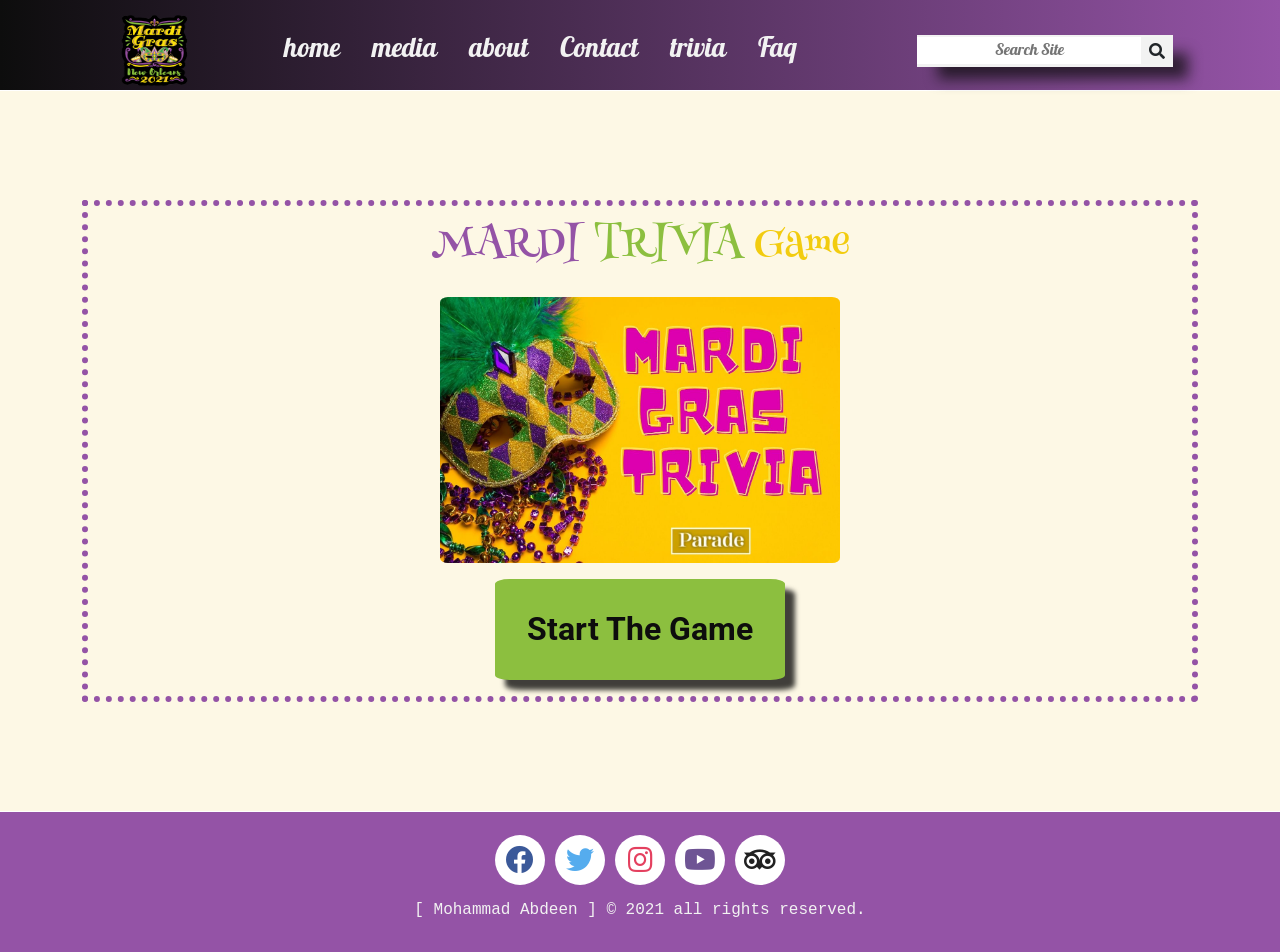
<file: trivia.html>
<!DOCTYPE html>
<html lang="en">

<head>
    <meta charset="UTF-8">
    <meta http-equiv="X-UA-Compatible" content="IE=edge">
    <meta name="viewport" content="width=device-width, initial-scale=1.0">
    <meta name="theme-color" content="#894D9A" />
    <title>Mardi Gras New Orleans</title>
    <link rel="shortcut icon" href="images/logo.png">
    <!-- BootStrap File -->
    <link rel="stylesheet" href="bootstrap.min.css">
    <!-- Mardi Gras Main File -->
    <link rel="stylesheet" href="style.css">
    <!-- Render All Elements Normaly -->
    <link rel="stylesheet" href="normalize.css">
    <!-- Font Awesome Library -->
    <link rel="stylesheet" href="all.min.css">
    <link rel="stylesheet" href="https://cdnjs.cloudflare.com/ajax/libs/font-awesome/4.7.0/css/font-awesome.min.css">
    <!--AOS -->
    <link rel="stylesheet" href="https://unpkg.com/aos@next/dist/aos.css" />
    <!-- Google Fonts -->
    <!-- Pattaya Font -->
    <link rel="preconnect" href="https://fonts.googleapis.com">
    <link rel="preconnect" href="https://fonts.gstatic.com" crossorigin>
    <link href="https://fonts.googleapis.com/css2?family=Pattaya&display=swap" rel="stylesheet">
    <!-- Henny Penny -->
    <link rel="preconnect" href="https://fonts.googleapis.com">
    <link rel="preconnect" href="https://fonts.gstatic.com" crossorigin>
    <link href="https://fonts.googleapis.com/css2?family=Henny+Penny&display=swap" rel="stylesheet">
    <!-- Roboto Font -->
    <link rel="preconnect" href="https://fonts.googleapis.com">
    <link rel="preconnect" href="https://fonts.gstatic.com" crossorigin>
    <link href="https://fonts.googleapis.com/css2?family=Roboto&display=swap" rel="stylesheet">
    <!-- JavaScript File -->
    <script defer src="script.js"></script>
    <!-- Trivia media page -->
    <script defer src="trivia.js"></script>
    <!-- BS JS File -->
    <script src="https://cdn.jsdelivr.net/npm/bootstrap@5.1.0/dist/js/bootstrap.bundle.min.js"
        integrity="sha384-U1DAWAznBHeqEIlVSCgzq+c9gqGAJn5c/t99JyeKa9xxaYpSvHU5awsuZVVFIhvj"
        crossorigin="anonymous"></script>
</head>

<body>
    <!-- Start Header (NavBar) -->
    <header>
        <div class="container-fluid navfluid">
            <div class="container">
                <div class="navbar">
                    <div class="menuBtn">
                        <div class="hamNavMenu"></div>
                    </div>
                    <img class="logoNav" src="images/logo.png" alt="">
                    <div id="linksNav_id" class="linksNav">
                        <a href="index.html">home</a>
                        <a href="media.html">media</a>
                        <a href="about.html">about</a>
                        <a href="contact.html">Contact</a>
                        <a href="trivia.html">trivia</a>
                        <a href="faq.html">Faq </a>
                        <a href="#"></a>
                    </div>
                    <div class="search">
                        <input type="text" placeholder="Search Site">
                        <i class="logoS fas fa-search"></i>
                    </div>
                </div>
            </div>
        </div>
    </header>
    <!-- End Header (NavBar) -->
    <!-- Start Trivia -->
    <div class="container-fluid Triva">
        <div class="container">
            <div class="boxQ">
                <div class="col-lg-6 mx-auto text-center">
                    <h2 id="id_question"></h2>
                    <div class="row row-cols-2 g-3">
                        <div class="col"><button id="btn1" class="btn  w-100 active"></button></div>
                        <div class="col"><button id="btn2" class="btn  w-100"></button></div>
                        <div class="col"><button id="btn3" class="btn  w-100"></button></div>
                        <div class="col"><button id="btn4" class="btn  w-100"></button></div>
                    </div>
                </div>
                <h2 class="text-center mt-4 score">Score: <span id="idscore"></span></h2>
            </div>
            <div class="boxTrivia">
                <h1><span class="mgame">MARDI</span> TRIVIA <span class="game">Game</span></h1>
                <img src="images/Mardi-gras-trivia.jpg" alt="">
                <button class="btn_game">Start The Game</button>
            </div>
            <div class="FinalScoreBox">

            </div>
        </div>
    </div>
    <!-- End Trivia -->
    <!-- Start Footer -->
    <footer>
        <div class="social-buttons">
            <a href="https://www.facebook.com/MardiGras.nola/"
                class="social-buttons__button social-button social-button--facebook" aria-label="Facebook">
                <i class="fab fa-facebook-f"></i>
            </a>
            <a href="https://twitter.com/search?q=%23MardiGras%2C&lang=en"
                class="social-buttons__button social-button social-button--twitter" aria-label="twitter">
                <i class="fab fa-twitter"></i>
            </a>
            <a href="https://www.instagram.com/sydneymardigras/?hl=en"
                class="social-buttons__button social-button social-button--instagram" aria-label="instagram">
                <i class="fab fa-instagram"></i>
            </a>
            <a href="https://youtu.be/EkIZwXbSh-Y" class="social-buttons__button social-button social-button--youtube"
                aria-label="youtube">
                <i class="fab fa-youtube"></i>
            </a>
            <a href="https://www.tripadvisor.com/AttractionProductReview-g60864-d11988014-New_Orleans_Mardi_Gras_World_Behind_the_Scenes_Tour-New_Orleans_Louisiana.html"
                class="social-buttons__button social-button social-button--tripadvisor" aria-label="tripadvisor">
                <i class="fab fa-tripadvisor"></i>
            </a>
        </div>

        <div class="copywrite">
            <h6>[ Mohammad Abdeen ]
                © 2021 all rights reserved.</h6>
        </div>
    </footer>
    <!-- end Footer -->
    <!-- AOS JS -->
    <script src="https://unpkg.com/aos@next/dist/aos.js"></script>
    <script>
        AOS.init({
            offset: 400,
            duration: 1000
        });
    </script>
</body>

</html>
</file>
<file: style.css>
/* Variables */
:root {
    --white-color: #f2f2f2;
    --black-color: #0d0d0d;
    --yellow-color: #f2cc0f;
    --green-color: #8cbf3f;
    --purple-color: #9453a6;
}

/* End Variables */
/* Start Global Rules*/
* {
    -webkit-box-sizing: border-box;
    -moz-box-sizing: border-box;
    box-sizing: border-box;
    padding: 0;
    margin: 0;
}

body {
    /* Roboto Font */
    font-family: 'Roboto',
        sans-serif;
}

html {
    scroll-behavior: smooth;
}

/* End Global rules */

/* Start Navbar */

.navfluid {
    background: var(--purple-color);
    background: -webkit-linear-gradient(to right, var(--green-color), var(--purple-color));
    background: linear-gradient(to right, var(--black-color), var(--purple-color));
}

.navbar {
    height: 90px;
    background: transparent;
    display: flex;
    justify-content: space-around;
    align-items: center;
}

.logoNav {
    width: 95px;
    height: 85px;
}

.logoNav:hover {
    cursor: pointer;
}

.navbar a {
    text-decoration: none;
    color: var(--white-color);
    font-family: 'Pattaya',
        sans-serif;
    font-size: 1.7rem;
    position: relative;
    margin-left: 2rem;
}

.linksNav {
    display: flex;
    justify-content: space-between;
    align-items: center;

}

.navbar a::after {
    content: "";
    display: flex;
    justify-content: center;
    align-items: center;
    border-top: .2rem solid transparent;
    width: 0;
    margin: 0 1.2rem;
    transform: translate(-20px, 0px);
    transition: 1s;
    visibility: hidden;
}

.navbar a:hover::after {
    border-top: .2rem solid var(--white-color);
    visibility: visible;
    width: 100%;
}

.navbar a:hover {
    transition: 0.5s;
    transform: scale(1.2);

}

.navbar input {
    text-align: center;
    border: none;
    outline: none;
    padding: 0.3rem;
    font-family: 'Pattaya',
        sans-serif;
}

.search {
    background-color: var(--white-color);
    display: flex;
    justify-content: space-around;
    align-items: center;
    border: none;
    outline: none;
    box-shadow: 18px 15px 14px -3px rgba(13, 13, 13, 0.72);
}

.logoS {
    padding: 0.5rem;
}

.menuBtn {
    display: flex;
    justify-content: center;
    align-items: center;
    width: 40px;
    height: 40px;
    cursor: pointer;
    transition: all .5s ease-in-out;
    border: 3px solid var(--white-color);
    border-radius: 20%;
    display: none;
}

.hamNavMenu {
    width: 25px;
    height: 4px;
    background: var(--white-color);
    border-radius: 5px;
    box-shadow: 0 2px 5px var(--black-color);
    transition: all .5s ease-in-out;
}

.hamNavMenu::before,
.hamNavMenu::after {
    content: "";
    position: absolute;
    width: 25px;
    height: 4px;
    background: var(--white-color);
    border-radius: 5px;
    box-shadow: 0 2px 5px var(--black-color);
    transition: all .5s ease-in-out;
}

.hamNavMenu::before {
    transform: translateY(-10px);
}

.hamNavMenu::after {
    transform: translateY(10px);
}


.menuBtn.open .hamNavMenu {
    transform: translateX(-40px);
    background: transparent;
    box-shadow: none;
}

.menuBtn.open .hamNavMenu::before {
    transform: rotate(45deg) translate(28px, -28px);
}

.menuBtn.open .hamNavMenu::after {
    transform: rotate(-45deg) translate(28px, 28px);
}



@media (max-width: 1203px) {
    .search {
        display: none;
    }
}


@media (max-width: 1002px) {
    .navbar {
        height: 80px;
    }

    .linksNav {
        display: none;

    }

    body.openn {
        overflow: hidden;
    }

    #linksNav_id {
        display: flex;
        flex-direction: column;
        background: var(--purple-color);
        background: -webkit-linear-gradient(to right, var(--green-color), var(--purple-color));
        background: linear-gradient(to right, var(--black-color), var(--purple-color));
        position: fixed;
        width: 100%;
        height: 1px;
        top: 80px;
        left: 0;
        display: none;
        z-index: 888;
        opacity: -10;

    }

    /* .navfluid {
        position: fixed;
        z-index: 10000;
        top: 0;
    } */

    #linksNav_id.active {
        opacity: 102020;
        display: flex;
        flex-direction: column;
        transition: 1s;
        width: 100%;
        min-height: 80%;
    }

    .search {
        display: none;
    }

    .menuBtn {
        display: flex;
        transition: 1s;
    }

    .navbar {
        display: flex;
        justify-content: space-between;
        align-items: center;
    }

    .logoNav {
        width: 95px;
        height: 75px;
    }

    .navbar a {
        text-decoration: none;
        color: var(--white-color);
        font-family: 'Pattaya',
            sans-serif;
        font-size: 1.5rem;
        position: relative;
        margin-left: 2rem;
        width: 80%;
        text-align: center;
    }
}

@media (max-width: 373px) {
    .navbar {
        height: 80px;
    }

    .linksNav {
        display: none;

    }

    body.openn {
        overflow: hidden;
    }

    #linksNav_id {
        display: flex;
        flex-direction: column;
        background: var(--purple-color);
        background: -webkit-linear-gradient(to right, var(--green-color), var(--purple-color));
        background: linear-gradient(to right, var(--black-color), var(--purple-color));
        position: fixed;
        width: 100%;
        height: 1px;
        top: 80px;
        left: 0;
        display: none;
        z-index: 888;
    }

    /* .navfluid {
        position: fixed;
        z-index: 10000;
        top: 0;
    } */

    #linksNav_id.active {

        display: flex;
        flex-direction: column;
        transition: 1s;
        width: 100%;
        height: 100%;


    }

    .search {

        display: none;
    }

    .menuBtn {
        display: flex;
        transition: 1s;
    }

    .navbar {
        display: flex;
        justify-content: space-between;
        align-items: center;
    }

    .logoNav {
        width: 95px;
        height: 75px;
    }

    .navbar a {
        text-decoration: none;
        color: var(--white-color);
        font-family: 'Pattaya',
            sans-serif;
        font-size: 1rem;
        position: relative;
        margin-left: 2rem;
        border-bottom: 2px solid var(--purple-color);
    }
}

/* End Navbar */
/* Start Slider */
.sliderPics {
    margin-top: 0.5px;
    background-position: center;
    background-size: cover;
    height: 820px;
    background: linear-gradient(0deg, var(--purple-color) 31%, var(--white-color) 100%);

}

.carousel-inner h5 {
    font-family: 'Pattaya',
        sans-serif;
    font-size: 2.7rem;
    font-weight: bold;
    text-shadow: 2px 3px 0px var(--purple-color);
}

.carousel-inner p {
    font-family: 'Pattaya',
        sans-serif;
    font-size: 1.8rem;
    font-weight: bold;
    text-shadow: 2px 3px 0px var(--purple-color);
}

.mini-screen-pic {
    background-image: url("images/edoardo-maresca-VsIcWolOLNo-unsplash.jpg");
    width: 100%;
    height: 550px;
    background-position: center;
    background-size: cover;
    margin-top: 2px;
    display: flex;
    justify-content: center;
    align-items: center;
    font-family: 'Pattaya',
        sans-serif;
    font-size: 2rem;
    color: var(--white-color);
    display: none;
    text-shadow: 3px 5px 0px var(--purple-color);
}

@media (max-width: 1100px) {
    .carousel-none {
        display: none;
    }

    .mini-screen-pic {
        display: flex;
    }
}

@media (max-width: 373px) {
    .mini-screen-pic {
        font-size: 1.7rem;
    }
}

/* End Slider */
/* Start main */


.h1_main {
    text-align: center;
    font-family: 'Pattaya',
        sans-serif;
    color: var(--green-color);
    font-size: 3.5rem;

}

.s1 {
    color: var(--yellow-color);
}

.s2 {
    color: var(--purple-color);
}

.parent-grid {
    display: flex;
    flex-wrap: wrap;
    justify-content: space-around;
    align-items: center;
    gap: 15px;

}

.f1,
.f2,
.f3,
.f4,
.f5,
.f6 {
    max-width: 500px;
    max-height: 500px;
    text-align: center;
    cursor: pointer;
    background: var(--white-color);
    border-radius: 10%;
    padding: 10px;
}

.p-g-h {
    font-family: 'Pattaya',
        sans-serif;
    color: var(--green-color);
}

.p-g-p {
    font-weight: bold;
    line-height: 1.7;
}

.imgm {
    margin-top: 1rem;
    margin-bottom: 1rem;
    background-position: center;
    background-size: cover;
    max-width: 250px;
    max-height: 250px;
    border-radius: 5%;
}

.imgm:hover {
    transition: 1s;
    transform: scale(1.1);
}



/* End main */

/* fade card */
.Founders {
    background: var(--green-color);
}




img {
    width: 100%;
}

.card {

    display: grid;
    grid-template-columns: repeat(2, 1fr);
    grid-gap: 2rem;
    margin-bottom: 2rem;
    background: var(--white-color);
}

.card h3 {
    margin-bottom: 2rem;
    font-family: 'Pattaya',
        sans-serif;
    font-size: 2.3rem;
    color: var(--green-color);
    text-align: center;
}

.card p {
    font-weight: bold;
    font-size: 1.1rem;
    line-height: 1.7;
    text-align: center;
}

.card img {
    height: 300px;
    align-self: center;
}

.card>div {
    padding: 2rem;
}

.card:nth-child(even) img {
    order: 2;
}

.card .btn {
    display: flex;
    justify-content: center;
    align-items: center;
    background: var(--purple-color);
    color: var(--white-color);
    padding: 1rem 0;
    margin-top: 2rem;
    cursor: pointer;
    font-family: -apple-system, BlinkMacSystemFont, 'Segoe UI', Roboto, Oxygen, Ubuntu, Cantarell, 'Open Sans', 'Helvetica Neue', sans-serif;

}

.btn:hover {
    opacity: 0.9;
}

.Founders {
    background: var(--white-color);
    overflow: hidden;
}

@media (max-width: 995px) {
    .card {
        display: block;
    }

    .card h3 {
        margin-bottom: 2rem;
        font-family: 'Pattaya',
            sans-serif;
        font-size: 1.8rem;
        color: var(--green-color);
        text-align: center;
    }

    .card p {
        font-weight: bold;
        font-size: 1rem;
        line-height: 1.7;
        text-align: center;
    }

    .h1_main {
        text-align: center;
        font-family: 'Pattaya',
            sans-serif;
        color: var(--green-color);
        font-size: 2.1rem;

    }
}

/* End fade card */


/* Footer Start */
footer {
    width: 100%;
    height: 140px;
    background: var(--purple-color);
    display: flex;
    flex-direction: column;
    justify-content: center;
    align-items: center;
}

.social-buttons {
    display: flex;
    flex-wrap: wrap;
    justify-content: center;
    margin-top: -10px;
}

.social-buttons__button {
    margin: 10px 5px 0;
}

.social-button {
    position: relative;
    display: flex;
    justify-content: center;
    align-items: center;
    outline: none;
    width: 50px;
    height: 50px;
    text-decoration: none;
    border-radius: 100%;
    background: #fff;
    text-align: center;
}

.social-button::after {
    content: '';
    position: absolute;
    top: -1px;
    left: 50%;
    display: block;
    width: 0;
    height: 0;
    border-radius: 100%;
    transition: 0.3s;
}

.social-button:focus,
.social-button:hover {
    color: #fff;
}

.social-button:focus::after,
.social-button:hover::after {
    width: calc(100% + 2px);
    height: calc(100% + 2px);
    margin-left: calc(-50% - 1px);
}

.social-button i,
.social-button svg {
    position: relative;
    z-index: 1;
    transition: 0.3s;
}

.social-button i {
    font-size: 28px;
}

.social-button svg {
    height: 40%;
    width: 40%;
}

.social-button--mail {
    color: #0072c6;
}

.social-button--mail::after {
    background: #0072c6;
}

.social-button--facebook {
    color: #3b5999;
}

.social-button--facebook::after {
    background: #3b5999;
}

.social-button--twitter {
    color: #0077b5;
}

.social-button--twitter::after {
    background: #0077b5;
}

.social-button--youtube {
    color: #6e5494;
}

.social-button--youtube::after {
    background: #6e5494;
}

.social-button--tripadvisor {
    color: #212121;
}

.social-button--tripadvisor::after {
    background: #212121;
}

.social-button--steam {
    color: #7da10e;
}

.social-button--steam::after {
    background: #7da10e;
}

.social-button--instagram {
    color: #eec900;
}

.social-button--instagram::after {
    background: #eec900;
}

.social-button--twitter {
    color: #55acee;
}

.social-button--twitter::after {
    background: #55acee;
}

.social-button--instagram {
    color: #e4405f;
}

.social-button--instagram::after {
    background: #e4405f;
}

.social-button--npmjs {
    color: #c12127;
}

.social-button--npmjs::after {
    background: #c12127;
}

.copywrite {
    margin-top: 1rem;
}

.copywrite h6 {
    color: var(--white-color);
    font-family: monospace;
    text-align: center;
}

/* End Footer Start */

/* about CSS */
.about {
    margin-top: -5px;
    width: 100%;
    background: #FDF8E5;
}

.textbox h1 {
    font-family: 'Pattaya',
        sans-serif;
    text-align: left;
    font-size: 2.5rem;
    color: var(--green-color);
}



.textbox p {
    font-weight: bold;
    line-height: 1.8;
    text-align: left;
}

.textbox p .firestletter {
    font-family: 'Times New Roman', Times, serif;
    margin-right: -8px;
    font-size: 4rem;
}

.box {
    margin-top: 10px;
    display: flex;
    justify-content: space-between;
    align-items: center;
    flex-direction: row-reverse;
}

.imgeabout {
    margin-left: 20px;

}

.imgeabout img {
    margin-bottom: 10px;
    border-radius: 10%;
    width: 400px;
}



#btnShowMore {
    display: none;
}

.h2_box2 {
    font-family: 'Pattaya',
        sans-serif;
    text-align: left;
    font-size: 2.5rem;
    color: var(--green-color);
}

.box2 {
    display: flex;
    flex-wrap: wrap;
    justify-content: flex-start;
    align-items: center;
    gap: 1rem;
}

.h3_latoy {

    font-size: 2.5rem;
    color: var(--black-color);
}

.h3_latoy::first-letter {
    font-size: 4rem;
    font-family: Georgia, 'Times New Roman', Times, serif;
}

.box2 p {
    font-weight: bold;
    line-height: 1.8;
    text-align: left;
}

.imgeLatoya {
    max-width: 280px;
    max-height: 380px;
    border-radius: 10%;
    box-shadow: 10px 10px 5px -3px rgba(0, 0, 0, 0.75);
}

@media (max-width: 1200px) {
    .box2 {
        flex-direction: column;
    }

    .box2 p {
        text-align: center;
    }

    .box {
        flex-direction: column;
        flex-direction: column-reverse;
        overflow: hidden;
        text-align: center;
    }

    .hidden {
        display: none;
        height: 0;

        transition: 1s ease-in-out;
    }

    .hidden.opens {
        display: flex;
        height: 100%;
        transition: 1s ease-in-out;
    }

    .textbox h1 {
        text-align: center;
    }

    .h2_box2 {
        text-align: center;
    }

    .imgeabout img {
        margin-bottom: 10px;
        border-radius: 10%;
        width: 300px;
        text-align: center;
    }

    .textbox p {
        text-align: center;
        font-size: 0.9rem;
        font-weight: bold;
        line-height: 1.7;
    }

    #btnShowMore {
        display: flex;
        justify-content: center;
        align-items: center;
        border: none;
        padding: 15px;
        font-weight: bold;
        border-radius: 10%;
        color: var(--black-color);
        background-color: var(--green-color);
        margin: 1rem;
    }

    .active1 {
        display: block;
    }


}

/* End Abot CSS */

/* Start media Css */

.pic_box {
    background-color: var(--white-color);
    margin-top: 2rem;
    border: 3px solid var(--purple-color);
    display: flex;
    display: flex;
    justify-content: center;
    align-items: center;
    flex-wrap: wrap;
}

.line {
    width: 100%;
    height: 3px;
    background-color: #f2cc0f;
}

.flexbox {
    display: flex;
    justify-content: center;
    align-items: center;
    flex-wrap: wrap;
    gap: 10px;
    margin: 10px;
}

.video_box {
    background-color: var(--white-color);
    margin-top: 2rem;
    border: 3px solid var(--purple-color);
    margin-bottom: 2rem;
}

.pic_box h2 {
    width: 100%;
    margin-top: 5px;
    font-family: 'Pattaya',
        sans-serif;
    text-align: center;
    font-size: 2.5rem;
    color: var(--green-color);
}

.pic_box img {
    height: 200px;
    width: 200px;
    border-radius: 3%;
    cursor: pointer;
}

@media (max-width:480px) {

    .pic_box img {
        height: 100px;
        width: 100px;
        border-radius: 3%;
        cursor: pointer;
    }
}


.video_box h2 {
    margin-top: 5px;
    font-family: 'Pattaya',
        sans-serif;
    text-align: center;
    font-size: 2.5rem;
    color: var(--green-color);
}

.flexbox img:hover {
    transition: 0.8s;
    transform: scale(1.05);
}

#lightbox {
    position: fixed;
    top: 0;
    left: 0;
    width: 100%;
    height: 100%;
    background-color: rgba(0, 0, 0, .70);
    display: none;
}

#lightbox.active {
    display: flex;
    flex-direction: column;
    justify-content: center;
    align-items: center;
}

.popImg {
    border: 2px solid var(--white-color);
    width: 360px;
    height: 500px;
    border-radius: 4%;
}

#text {
    text-align: center;
    color: var(--white-color);
    font-size: 1.5rem;
    font-weight: bold;
    z-index: 100011;
    width: 200px;
}

/* End media Css */

/* Start Trivia Css */
.Triva {
    background-color: #FDF8E5;
    min-height: 80vh;
    margin-top: 1px;
    margin-bottom: 1px;
    display: flex;
    justify-content: center;
    align-items: center;
}

.boxTrivia {
    display: flex;
    justify-content: space-between;
    align-items: center;
    flex-direction: column;
    flex-wrap: wrap;
    border: dotted 6px var(--purple-color);
}

.boxQ {
    display: flex;
    justify-content: space-between;
    align-items: center;
    flex-direction: column;
    flex-wrap: wrap;
    border: dotted 4px var(--yellow-color);
    display: none;
}

.boxQ.active {
    display: flex;
}

.boxTrivia img {
    max-height: 400px;
    max-width: 400px;
    border-radius: 2%;
    margin-bottom: 1rem;

}

.boxTrivia h1 {
    margin-top: 1rem;
    font-family: 'Henny Penny',
        cursive;
    text-align: center;
    font-size: 2.5rem;
    color: var(--green-color);

}

.mgame {
    color: var(--purple-color);
}

.game {
    color: var(--yellow-color);
}

.boxTrivia h1 {
    margin-top: 1rem;
    font-family: 'Henny Penny',
        cursive;
    text-align: center;
    font-size: 2.5rem;
    color: var(--green-color);

}

.boxTrivia.active {
    display: none;
}



.btn_game {
    padding: 2rem;
    border: none;
    font-family: -apple-system, BlinkMacSystemFont, 'Segoe UI', Roboto, Oxygen, Ubuntu, Cantarell, 'Open Sans', 'Helvetica Neue', sans-serif;
    background-color: var(--green-color);
    color: var(--black-color);
    font-size: 2rem;
    border-radius: 5%;
    margin-bottom: 1rem;
    font-weight: bold;
    box-shadow: 10px 10px 5px 0px rgba(0, 0, 0, 0.75);
    -webkit-box-shadow: 10px 10px 5px 0px rgba(0, 0, 0, 0.75);
    -moz-box-shadow: 10px 10px 5px 0px rgba(0, 0, 0, 0.75);
}

.btn_game:hover {
    opacity: 0.8;
}

#id_question {
    margin-top: 1rem;
    text-align: center;
    font-size: 2.1rem;
    color: var(--purple-color);
    line-height: 1.7;
    font-weight: bold;
}

#btn1,
#btn2,
#btn3,
#btn4 {
    margin-top: 1rem;
    text-align: center;
    font-size: 2rem;
    color: var(--white-color);

}



#btn1 {
    background-color: var(--yellow-color);

}

#btn2 {
    background-color: var(--purple-color);
}

#btn3 {
    background-color: var(--purple-color);
}

#btn4 {
    background-color: var(--yellow-color);

}

.FinalScoreBox {
    display: none;
}



.FinalScoreBox {
    font-family: 'Henny Penny',
        cursive;
    text-align: center;
    font-size: 2.5rem;
    color: var(--green-color);
}

.score {
    margin-top: 1rem;
    font-family: 'Pattaya',
        sans-serif;
    text-align: center;
    font-size: 2.5rem;
    color: var(--green-color);
    font-weight: bold;
}

@media (max-width:480px) {
    .boxTrivia img {
        max-width: 300px;
        max-height: 230px;
    }

    .btn_game {
        padding: 0.8rem;
    }
}

@media (max-width:750px) {

    #btn1,
    #btn2,
    #btn3,
    #btn4 {
        margin-top: 1rem;
        text-align: center;
        font-size: 1rem;
        color: var(--white-color);
    }

    #id_question {
        margin-top: 1rem;
        font-family: Georgia,
            'Times New Roman',
            Times,
            serif;
        text-align: center;
        font-size: 1.3rem;
        color: var(--purple-color);
        line-height: 1.7;
    }

    .score {
        margin-top: 1rem;
        font-family: 'Pattaya',
            sans-serif;
        text-align: center;
        font-size: 2rem;
        color: var(--green-color);
    }
}

/* End Trivia Css */

/* Strat FAQ CSS */
.boxfaq {
    display: flex;
    flex-direction: column;
}

.boxfaq h1 {
    text-align: center;
    font-family: 'Pattaya',
        sans-serif;
    font-size: 2.5rem;
}

.boxfaq h1 .green {
    color: var(--green-color);
}

.boxfaq h1 .ppp {
    color: var(--yellow-color);
}

.boxfaq h1 .yellow {
    color: var(--purple-color);
}


.accordion-item {
    background-color: var(--white-color);
    font-family: -apple-system, BlinkMacSystemFont, 'Segoe UI', Roboto, Oxygen, Ubuntu, Cantarell, 'Open Sans', 'Helvetica Neue', sans-serif;
}

.accordion-button {
    background-color: var(--green-color);
    color: var(--black-color);
    font-family: monospace;
    font-size: 1.6rem;
    margin-bottom: 4px;
}


.acc {
    background-color: #FDF8E5;
}

@media (max-width:750px) {
    .boxfaq h1 {
        font-size: 2rem;
    }

    .accordion-button {
        font-size: 1rem;
    }
}

/* END FAQ CSS */

/* Start Contact CSS*/
.contacts {
    background-image: url(images/bij.png);
    background-position: center;
    background-size: cover;
    min-height: 100vh;
}

.contacts h1 {
    text-align: center;
    font-family: 'Pattaya',
        sans-serif;
    font-size: 2.5rem;
    color: var(--green-color);
}

.boxForm {
    display: flex;
    align-items: center;
    max-height: 1000px;
    max-width: 600px;
    box-shadow: 5px 8px 5px 0px rgba(0, 0, 0, 0.75);
    -webkit-box-shadow: 5px 8px 5px 0px rgba(0, 0, 0, 0.75);
    -moz-box-shadow: 5px 8px 5px 0px rgba(0, 0, 0, 0.7)
}


.boxForm input {
    padding: 1rem;
    display: block;
    background: var(--white-color);
    border: none;
    margin: 1rem;
}

.boxForm label {
    font-weight: bold;
    padding-top: 1rem;
    font-size: large;
}

.msgbox {
    font-weight: bold;
    height: 130px;
    width: 290px;
}

.btn123 {
    margin: 10px;
    background-color: var(--green-color) !important;
    border: none;
}

#checkName,
#checkLast,
#checkmail {
    margin-left: 54%;
    margin-top: -5%;
    color: red;
    font-weight: bold;
    font-size: smaller;
    display: none;
}


#active1 {
    border: 1px solid red;
}

.form {
    display: none;
}

.hh2H {
    display: none;
}

.msgboxx {
    text-align: center;
    font-family: monospace;
    font-size: 2rem;
    color: var(--black-color);
    margin-top: 20%;
    display: flex;
}

@media (max-width: 500px) {
    .msgbox {
        font-weight: bold;
        height: 100px;
        width: 250px;
    }
}

.contacts {

    min-height: 80vh;
}

/* End Contact CSS */

/* Scroll Up */
.scroll-up {
    width: 2rem;
    height: 2rem;
    background: var(--green-color);
    border-radius: 50%;
    position: fixed;
    bottom: 2%;
    right: 2%;
    cursor: pointer;
    display: flex;
    justify-content: center;
    align-items: center;
    font-size: 1.8rem;
    font-weight: bold;
    color: var(--white-color);
    box-shadow: 1px 1px 10px 4px rgba(0, 0, 0, 0.95);
    -webkit-box-shadow: 1px 1px 10px 4px rgba(0, 0, 0, 0.95);
    -moz-box-shadow: 1px 1px 10px 4px rgba(0, 0, 0, 0.95);

}

.hide {
    display: none;
}
</file>
